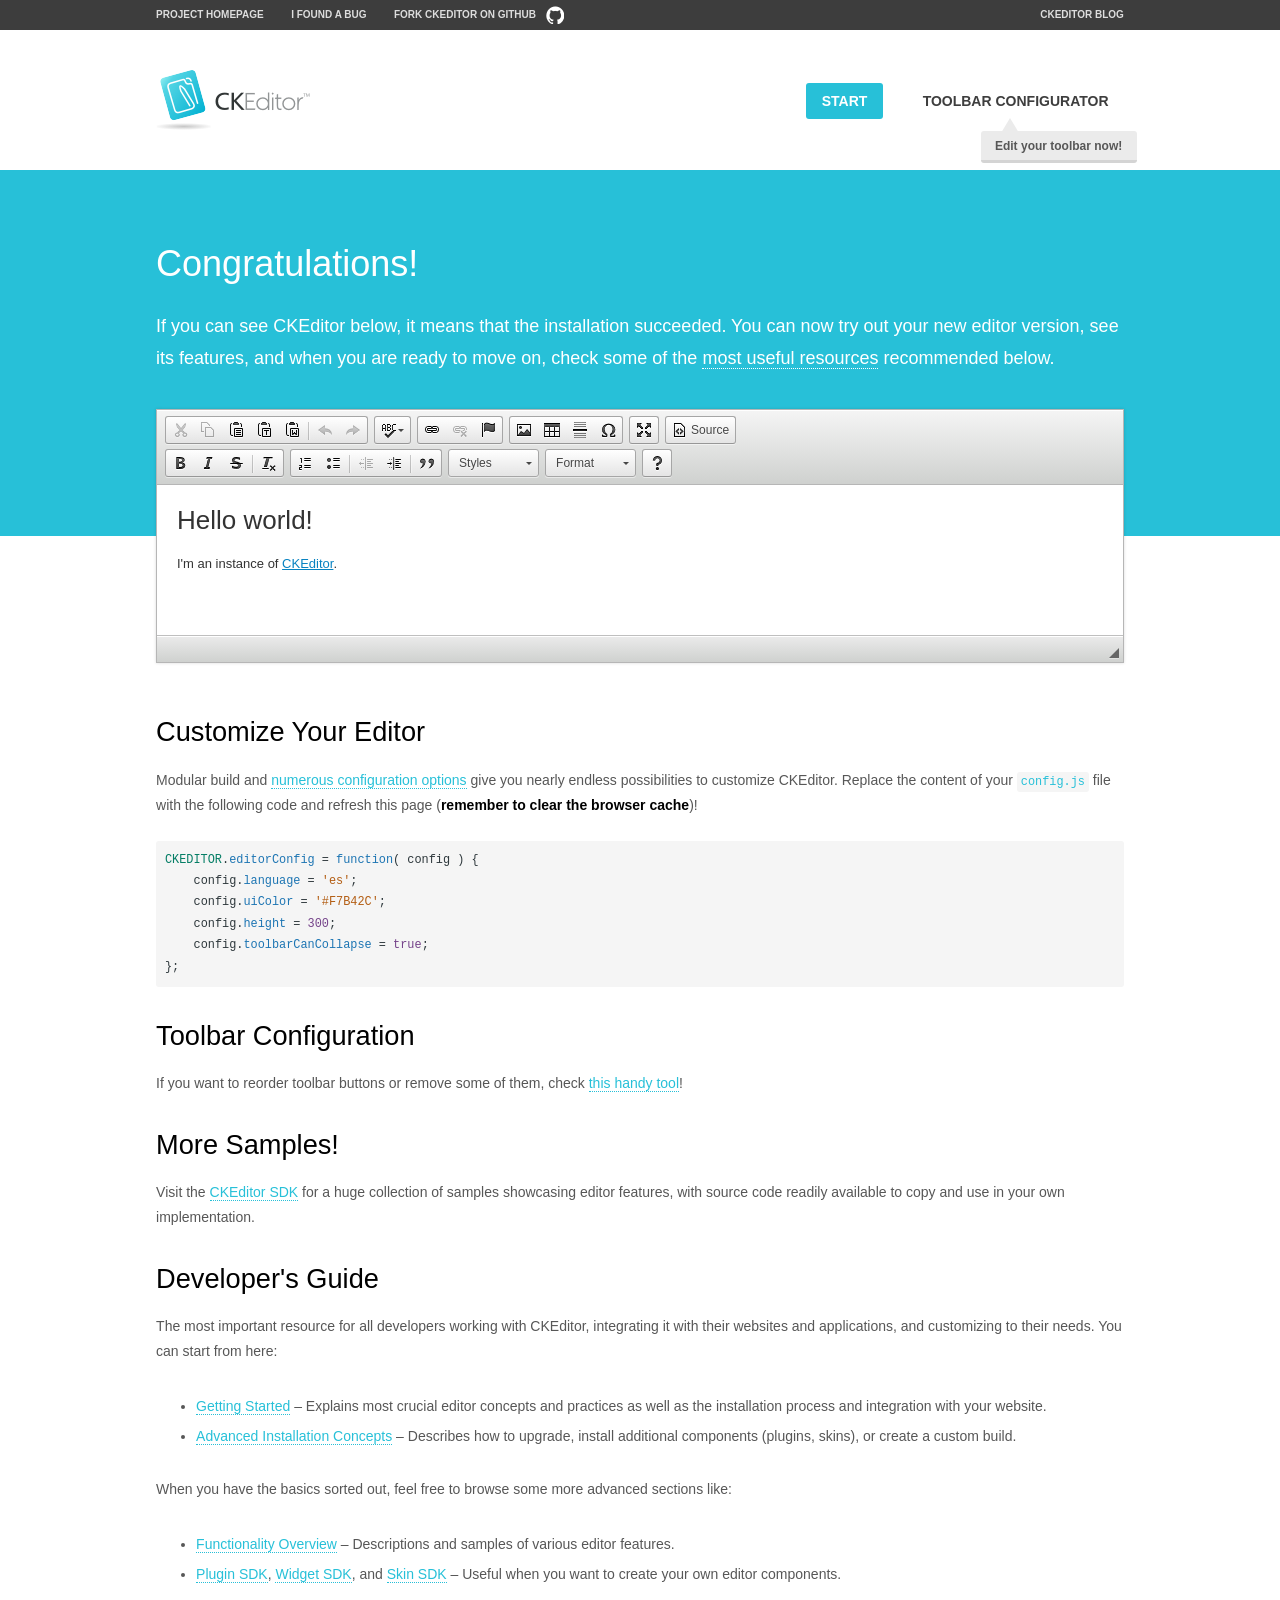
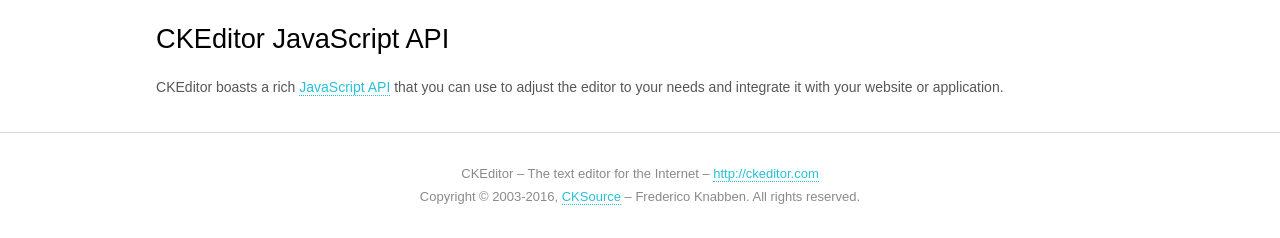
<file: src/main/resources/static/adminLTE/plugins/ckeditor/samples/index.html>
<!DOCTYPE html>
<!--
Copyright (c) 2003-2016, CKSource - Frederico Knabben. All rights reserved.
For licensing, see LICENSE.md or http://ckeditor.com/license
-->
<html>
<head>
	<meta charset="utf-8">
	<title>CKEditor Sample</title>
	<script src="../ckeditor.js"></script>
	<script src="js/sample.js"></script>
	<link rel="stylesheet" href="css/samples.css">
	<link rel="stylesheet" href="toolbarconfigurator/lib/codemirror/neo.css">
</head>
<body id="main">

<nav class="navigation-a">
	<div class="grid-container">
		<ul class="navigation-a-left grid-width-70">
			<li><a href="http://ckeditor.com">Project Homepage</a></li>
			<li><a href="http://dev.ckeditor.com/">I found a bug</a></li>
			<li><a href="http://github.com/ckeditor/ckeditor-dev" class="icon-pos-right icon-navigation-a-github">Fork CKEditor on GitHub</a></li>
		</ul>
		<ul class="navigation-a-right grid-width-30">
			<li><a href="http://ckeditor.com/blog-list">CKEditor Blog</a></li>
		</ul>
	</div>
</nav>

<header class="header-a">
	<div class="grid-container">
		<h1 class="header-a-logo grid-width-30">
			<a href="index.html"><img src="img/logo.png" alt="CKEditor Sample"></a>
		</h1>

		<nav class="navigation-b grid-width-70">
			<ul>
				<li><a href="index.html" class="button-a button-a-background">Start</a></li>
				<li><a href="toolbarconfigurator/index.html" class="button-a">Toolbar configurator <span class="balloon-a balloon-a-nw">Edit your toolbar now!</span></a></li>
			</ul>
		</nav>
	</div>
</header>

<main>
	<div class="adjoined-top">
		<div class="grid-container">
			<div class="content grid-width-100">
				<h1>Congratulations!</h1>
				<p>
					If you can see CKEditor below, it means that the installation succeeded.
					You can now try out your new editor version, see its features, and when you are ready to move on, check some of the <a href="#sample-customize">most useful resources</a> recommended below.
				</p>
			</div>
		</div>
	</div>
	<div class="adjoined-bottom">
		<div class="grid-container">
			<div class="grid-width-100">
				<div id="editor">
					<h1>Hello world!</h1>
					<p>I'm an instance of <a href="http://ckeditor.com">CKEditor</a>.</p>
				</div>
			</div>
		</div>
	</div>

	<div class="grid-container">
		<div class="content grid-width-100">
			<section id="sample-customize">
				<h2>Customize Your Editor</h2>
				<p>Modular build and <a href="http://docs.ckeditor.com/#!/guide/dev_configuration">numerous configuration options</a> give you nearly endless possibilities to customize CKEditor. Replace the content of your <code><a href="../config.js">config.js</a></code> file with the following code and refresh this page (<strong>remember to clear the browser cache</strong>)!</p>
		<pre class="cm-s-neo CodeMirror"><code><span style="padding-right: 0.1px;"><span class="cm-variable">CKEDITOR</span>.<span class="cm-property">editorConfig</span> <span class="cm-operator">=</span> <span class="cm-keyword">function</span>( <span class="cm-def">config</span> ) {</span>
<span style="padding-right: 0.1px;"><span class="cm-tab">	</span><span class="cm-variable-2">config</span>.<span class="cm-property">language</span> <span class="cm-operator">=</span> <span class="cm-string">'es'</span>;</span>
<span style="padding-right: 0.1px;"><span class="cm-tab">	</span><span class="cm-variable-2">config</span>.<span class="cm-property">uiColor</span> <span class="cm-operator">=</span> <span class="cm-string">'#F7B42C'</span>;</span>
<span style="padding-right: 0.1px;"><span class="cm-tab">	</span><span class="cm-variable-2">config</span>.<span class="cm-property">height</span> <span class="cm-operator">=</span> <span class="cm-number">300</span>;</span>
<span style="padding-right: 0.1px;"><span class="cm-tab">	</span><span class="cm-variable-2">config</span>.<span class="cm-property">toolbarCanCollapse</span> <span class="cm-operator">=</span> <span class="cm-atom">true</span>;</span>
<span style="padding-right: 0.1px;">};</span></code></pre>
			</section>

			<section>
				<h2>Toolbar Configuration</h2>
				<p>If you want to reorder toolbar buttons or remove some of them, check <a href="toolbarconfigurator/index.html">this handy tool</a>!</p>
			</section>

			<section>
				<h2>More Samples!</h2>
				<p>Visit the <a href="http://sdk.ckeditor.com">CKEditor SDK</a> for a huge collection of samples showcasing editor features, with source code readily available to copy and use in your own implementation.</p>
			</section>

			<section>
				<h2>Developer's Guide</h2>
				<p>The most important resource for all developers working with CKEditor, integrating it with their websites and applications, and customizing to their needs. You can start from here:</p>
				<ul>
					<li><a href="http://docs.ckeditor.com/#!/guide/dev_installation">Getting Started</a> &ndash; Explains most crucial editor concepts and practices as well as the installation process and integration with your website.</li>
					<li><a href="http://docs.ckeditor.com/#!/guide/dev_advanced_installation">Advanced Installation Concepts</a> &ndash; Describes how to upgrade, install additional components (plugins, skins), or create a custom build.</li>
				</ul>
					<p>When you have the basics sorted out, feel free to browse some more advanced sections like:</p>
				<ul>
					<li><a href="http://docs.ckeditor.com/#!/guide/dev_features">Functionality Overview</a> &ndash; Descriptions and samples of various editor features.</li>
					<li><a href="http://docs.ckeditor.com/#!/guide/plugin_sdk_intro">Plugin SDK</a>, <a href="http://docs.ckeditor.com/#!/guide/widget_sdk_intro">Widget SDK</a>, and <a href="http://docs.ckeditor.com/#!/guide/skin_sdk_intro">Skin SDK</a> &ndash; Useful when you want to create your own editor components.</li>
				</ul>
			</section>

			<section>
				<h2>CKEditor JavaScript API</h2>
				<p>CKEditor boasts a rich <a href="http://docs.ckeditor.com/#!/api">JavaScript API</a> that you can use to adjust the editor to your needs and integrate it with your website or application.</p>
			</section>
		</div>
	</div>
</main>

<footer class="footer-a grid-container">
	<div class="grid-container">
		<p class="grid-width-100">
			CKEditor &ndash; The text editor for the Internet &ndash; <a class="samples" href="http://ckeditor.com/">http://ckeditor.com</a>
		</p>
		<p class="grid-width-100" id="copy">
			Copyright &copy; 2003-2016, <a class="samples" href="http://cksource.com/">CKSource</a> &ndash; Frederico Knabben. All rights reserved.
		</p>
	</div>
</footer>
<script>
	initSample();
</script>

</body>
</html>
</file>
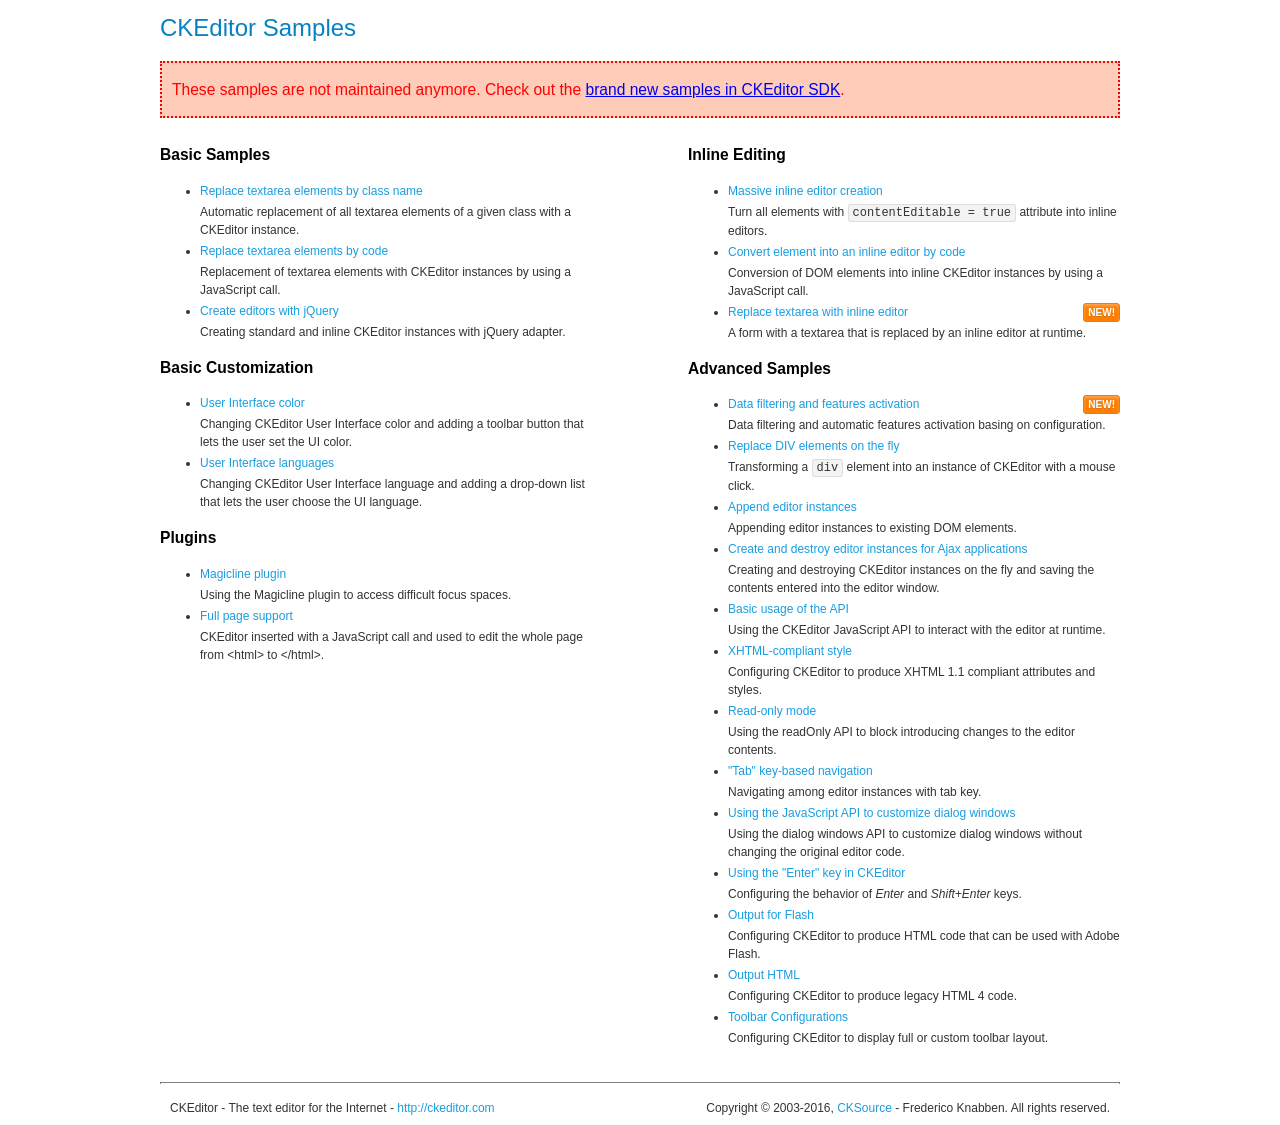
<file: src/main/resources/static/adminLTE/plugins/ckeditor/samples/old/index.html>
<!DOCTYPE html>
<!--
Copyright (c) 2003-2016, CKSource - Frederico Knabben. All rights reserved.
For licensing, see LICENSE.md or http://ckeditor.com/license
-->
<html>
<head>
	<meta charset="utf-8">
	<title>CKEditor Samples</title>
	<link rel="stylesheet" href="sample.css">
</head>
<body>
	<h1 class="samples">
		CKEditor Samples
	</h1>
	<div class="warning deprecated">
		These samples are not maintained anymore. Check out the <a href="http://sdk.ckeditor.com/">brand new samples in CKEditor SDK</a>.
	</div>
	<div class="twoColumns">
		<div class="twoColumnsLeft">
			<h2 class="samples">
				Basic Samples
			</h2>
			<dl class="samples">
				<dt><a class="samples" href="replacebyclass.html">Replace textarea elements by class name</a></dt>
				<dd>Automatic replacement of all textarea elements of a given class with a CKEditor instance.</dd>

				<dt><a class="samples" href="replacebycode.html">Replace textarea elements by code</a></dt>
				<dd>Replacement of textarea elements with CKEditor instances by using a JavaScript call.</dd>

				<dt><a class="samples" href="jquery.html">Create editors with jQuery</a></dt>
				<dd>Creating standard and inline CKEditor instances with jQuery adapter.</dd>
			</dl>

			<h2 class="samples">
				Basic Customization
			</h2>
			<dl class="samples">
				<dt><a class="samples" href="uicolor.html">User Interface color</a></dt>
				<dd>Changing CKEditor User Interface color and adding a toolbar button that lets the user set the UI color.</dd>

				<dt><a class="samples" href="uilanguages.html">User Interface languages</a></dt>
				<dd>Changing CKEditor User Interface language and adding a drop-down list that lets the user choose the UI language.</dd>
			</dl>


			<h2 class="samples">Plugins</h2>
<dl class="samples">
<dt><a class="samples" href="magicline/magicline.html">Magicline plugin</a></dt>
<dd>Using the Magicline plugin to access difficult focus spaces.</dd>

<dt><a class="samples" href="wysiwygarea/fullpage.html">Full page support</a></dt>
<dd>CKEditor inserted with a JavaScript call and used to edit the whole page from &lt;html&gt; to &lt;/html&gt;.</dd>
</dl>
		</div>
		<div class="twoColumnsRight">
			<h2 class="samples">
				Inline Editing
			</h2>
			<dl class="samples">
				<dt><a class="samples" href="inlineall.html">Massive inline editor creation</a></dt>
				<dd>Turn all elements with <code>contentEditable = true</code> attribute into inline editors.</dd>

				<dt><a class="samples" href="inlinebycode.html">Convert element into an inline editor by code</a></dt>
				<dd>Conversion of DOM elements into inline CKEditor instances by using a JavaScript call.</dd>

				<dt><a class="samples" href="inlinetextarea.html">Replace textarea with inline editor</a> <span class="new">New!</span></dt>
				<dd>A form with a textarea that is replaced by an inline editor at runtime.</dd>

				
			</dl>

			<h2 class="samples">
				Advanced Samples
			</h2>
			<dl class="samples">
				<dt><a class="samples" href="datafiltering.html">Data filtering and features activation</a> <span class="new">New!</span></dt>
				<dd>Data filtering and automatic features activation basing on configuration.</dd>

				<dt><a class="samples" href="divreplace.html">Replace DIV elements on the fly</a></dt>
				<dd>Transforming a <code>div</code> element into an instance of CKEditor with a mouse click.</dd>

				<dt><a class="samples" href="appendto.html">Append editor instances</a></dt>
				<dd>Appending editor instances to existing DOM elements.</dd>

				<dt><a class="samples" href="ajax.html">Create and destroy editor instances for Ajax applications</a></dt>
				<dd>Creating and destroying CKEditor instances on the fly and saving the contents entered into the editor window.</dd>

				<dt><a class="samples" href="api.html">Basic usage of the API</a></dt>
				<dd>Using the CKEditor JavaScript API to interact with the editor at runtime.</dd>

				<dt><a class="samples" href="xhtmlstyle.html">XHTML-compliant style</a></dt>
				<dd>Configuring CKEditor to produce XHTML 1.1 compliant attributes and styles.</dd>

				<dt><a class="samples" href="readonly.html">Read-only mode</a></dt>
				<dd>Using the readOnly API to block introducing changes to the editor contents.</dd>

				<dt><a class="samples" href="tabindex.html">"Tab" key-based navigation</a></dt>
				<dd>Navigating among editor instances with tab key.</dd>


				
<dt><a class="samples" href="dialog/dialog.html">Using the JavaScript API to customize dialog windows</a></dt>
<dd>Using the dialog windows API to customize dialog windows without changing the original editor code.</dd>

<dt><a class="samples" href="enterkey/enterkey.html">Using the &quot;Enter&quot; key in CKEditor</a></dt>
<dd>Configuring the behavior of <em>Enter</em> and <em>Shift+Enter</em> keys.</dd>

<dt><a class="samples" href="htmlwriter/outputforflash.html">Output for Flash</a></dt>
<dd>Configuring CKEditor to produce HTML code that can be used with Adobe Flash.</dd>

<dt><a class="samples" href="htmlwriter/outputhtml.html">Output HTML</a></dt>
<dd>Configuring CKEditor to produce legacy HTML 4 code.</dd>

<dt><a class="samples" href="toolbar/toolbar.html">Toolbar Configurations</a></dt>
<dd>Configuring CKEditor to display full or custom toolbar layout.</dd>

			</dl>
		</div>
	</div>
	<div id="footer">
		<hr>
		<p>
			CKEditor - The text editor for the Internet - <a class="samples" href="http://ckeditor.com/">http://ckeditor.com</a>
		</p>
		<p id="copy">
			Copyright &copy; 2003-2016, <a class="samples" href="http://cksource.com/">CKSource</a> - Frederico Knabben. All rights reserved.
		</p>
	</div>
</body>
</html>
</file>
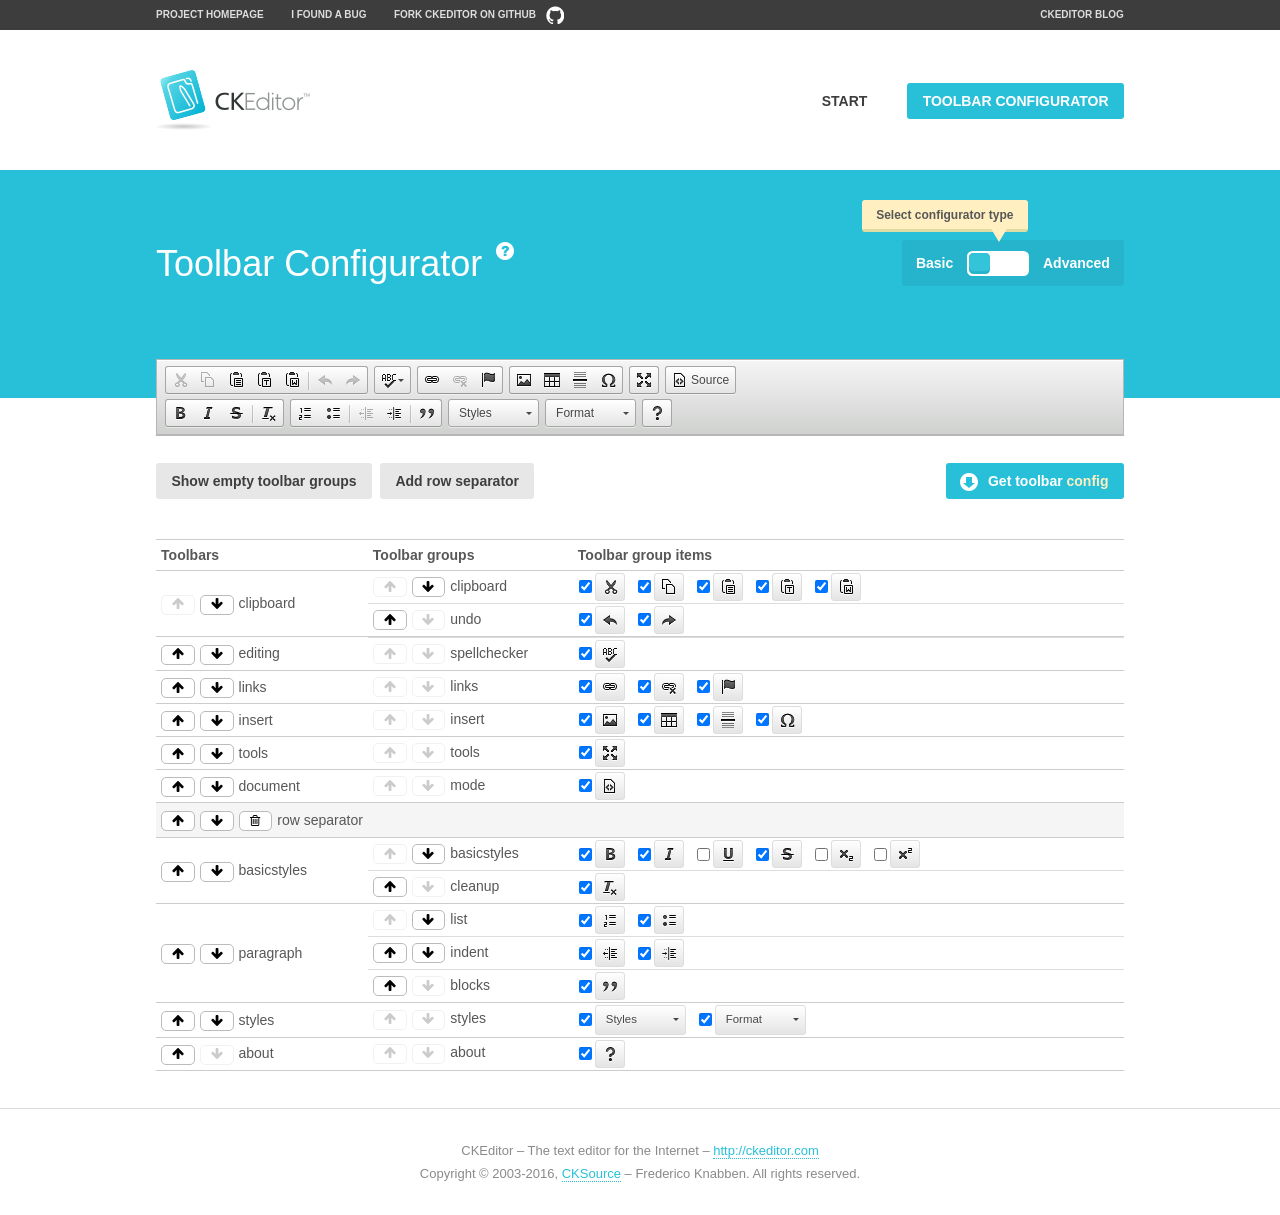
<file: src/main/resources/static/adminLTE/plugins/ckeditor/samples/toolbarconfigurator/index.html>
<!DOCTYPE html>
<!--
Copyright (c) 2003-2016, CKSource - Frederico Knabben. All rights reserved.
For licensing, see LICENSE.md or http://ckeditor.com/license
-->
<!--[if IE 8]><html class="ie8"><![endif]-->
<!--[if gt IE 8]><html><![endif]-->
<!--[if !IE]><!--><html><!--<![endif]-->
<head>
	<meta charset="utf-8">
	<title>Toolbar Configurator</title>
	<script src="../../ckeditor.js"></script>
	<script>
		if ( CKEDITOR.env.ie && CKEDITOR.env.version < 9 )
			CKEDITOR.tools.enableHtml5Elements( document );
	</script>
	<link rel="stylesheet" href="lib/codemirror/codemirror.css">
	<link rel="stylesheet" href="lib/codemirror/show-hint.css">
	<link rel="stylesheet" href="lib/codemirror/neo.css">
	<link rel="stylesheet" href="css/fontello.css">
	<link rel="stylesheet" href="../css/samples.css">
</head>
<body id="toolbar">

<nav class="navigation-a">
	<div class="grid-container">
		<ul class="navigation-a-left grid-width-70">
			<li><a href="http://ckeditor.com">Project Homepage</a></li>
			<li><a href="http://dev.ckeditor.com/">I found a bug</a></li>
			<li><a href="http://github.com/ckeditor/ckeditor-dev" class="icon-pos-right icon-navigation-a-github">Fork CKEditor on GitHub</a></li>
		</ul>
		<ul class="navigation-a-right grid-width-30">
			<li><a href="http://ckeditor.com/blog-list">CKEditor Blog</a></li>
		</ul>
	</div>
</nav>

<header class="header-a">
	<div class="grid-container">
		<h1 class="header-a-logo grid-width-30">
			<a href="../index.html"><img src="../img/logo.png" alt="CKEditor Logo"></a>
		</h1>
		<nav class="navigation-b grid-width-70">
			<ul>
				<li><a href="../index.html"  class="button-a">Start</a></li>
				<li><a href="index.html"  class="button-a button-a-background">Toolbar configurator</a></li>
			</ul>
		</nav>
	</div>
</header>

<main>
	<div class="adjoined-top">
		<div class="grid-container">
			<div class="content grid-width-100">
				<div class="grid-container-nested">
					<h1 class="grid-width-60">
						Toolbar Configurator
						<a href="#help-content" type="button" title="Configurator help" id="help" class="button-a button-a-background button-a-no-text icon-pos-left icon-question-mark">Help</a>
					</h1>

					<div class="grid-width-40 grid-switch-magic">
						<div class="switch">
							<span class="balloon-a balloon-a-se">Select configurator type</span>
							<input type="radio" name="radio" data-num="1" id="radio-basic" />
							<input type="radio" name="radio" data-num="2" id="radio-advanced" />
							<label data-for="1" for="radio-basic">Basic</label>
							<span class="switch-inner">
								<span class="handler"></span>
							</span>
							<label data-for="2" for="radio-advanced">Advanced</label>
						</div>
					</div>
				</div>
			</div>
		</div>
	</div>
	<div class="adjoined-bottom">
		<div class="grid-container">
			<div class="grid-width-100">
				<div class="editors-container">
					<div id="editor-basic"></div>
					<div id="editor-advanced"></div>
				</div>
			</div>
		</div>
	</div>

	<div class="grid-container configurator">
		<div class="content grid-width-100">
			<div class="configurator">
				<div>
					<div id="toolbarModifierWrapper"></div>
				</div>
			</div>
		</div>
	</div>

	<div id="help-content">
		<div class="grid-container">
			<div class="grid-width-100">
				<h2>What Am I Doing Here?</h2>

				<div class="grid-container grid-container-nested">
					<div class="basic">
						<div class="grid-width-50">
							<p>Arrange <a href="http://docs.ckeditor.com/#!/api/CKEDITOR.config-cfg-toolbarGroups">toolbar groups</a>, toggle <a href="http://docs.ckeditor.com/#!/api/CKEDITOR.config-cfg-removeButtons">button visibility</a> according to your needs and get your toolbar configuration.</p>
							<p>You can replace the content of the <a href="../../config.js"><code>config.js</code></a> file with the generated configuration. If you already set some configuration options you will need to merge both configurations.</p>
						</div>
						<div class="grid-width-50">
							<p>Read more about different ways of <a href="http://docs.ckeditor.com/#!/guide/dev_configuration">setting configuration</a> and do not forget about <strong>clearing browser cache</strong>.</p>
							<p>Arranging toolbar groups is the recommended way of configuring the toolbar, but if you need more freedom you can use the <a href="#advanced">advanced configurator</a>.</p>
						</div>
					</div>
					<div class="advanced" style="display: none;">
						<div class="grid-width-50">
							<p>With this code editor you can edit your <a href="http://docs.ckeditor.com/#!/api/CKEDITOR.config-cfg-toolbar">toolbar configuration</a> live.</p>
							<p>You can replace the content of the <a href="../../config.js"><code>config.js</code></a> file with the generated configuration. If you already set some configuration options you will need to merge both configurations.</p>
						</div>
						<div class="grid-width-50">
							<p>Read more about different ways of <a href="http://docs.ckeditor.com/#!/guide/dev_configuration">setting configuration</a> and do not forget about <strong>clearing browser cache</strong>.</p>
						</div>
					</div>
				</div>

				<p class="grid-container grid-container-nested">
					<button type="button" class="help-content-close grid-width-100 button-a button-a-background">Got it. Let's play!</button>
				</p>
			</div>
		</div>
	</div>
</main>

<footer class="footer-a grid-container">
	<p class="grid-width-100">
		CKEditor &ndash; The text editor for the Internet &ndash; <a class="samples" href="http://ckeditor.com/">http://ckeditor.com</a>
	</p>
	<p class="grid-width-100" id="copy">
		Copyright &copy; 2003-2016, <a class="samples" href="http://cksource.com/">CKSource</a> &ndash; Frederico Knabben. All rights reserved.
	</p>
</footer>

<script src="lib/codemirror/codemirror.js"></script>
<script src="lib/codemirror/javascript.js"></script>
<script src="lib/codemirror/show-hint.js"></script>

<script src="js/fulltoolbareditor.js"></script>
<script src="js/abstracttoolbarmodifier.js"></script>
<script src="js/toolbarmodifier.js"></script>
<script src="js/toolbartextmodifier.js"></script>
<script src="../js/sf.js"></script>

<script>
	( function() {
		'use strict';

		var mode = ( window.location.hash.substr( 1 ) === 'advanced' ) ? 'advanced' : 'basic',
			configuratorSection = CKEDITOR.document.findOne( 'main > .grid-container.configurator' ),
			basicInstruction = CKEDITOR.document.findOne( '#help-content .basic' ),
			advancedInstruction = CKEDITOR.document.findOne( '#help-content .advanced' ),

			// Configurator mode switcher.
			modeSwitchBasic = CKEDITOR.document.getById( 'radio-basic' ),
			modeSwitchAdvanced = CKEDITOR.document.getById( 'radio-advanced' );

		// Initial setup
		function updateSwitcher() {
			if ( mode === 'advanced' ) {
				modeSwitchAdvanced.$.checked = true;
			} else {
				modeSwitchBasic.$.checked = true;
			}
		}

		updateSwitcher();

		CKEDITOR.document.getWindow().on( 'hashchange', function( e ) {
			var hash = window.location.hash.substr( 1 );
			if ( !( hash === 'advanced' || hash === 'basic' ) ) {
				return;
			}
			mode = hash;
			onToolbarsDone( mode );
		} );

		CKEDITOR.document.getWindow().on( 'resize', function() {
			updateToolbar( ( mode === 'basic' ? toolbarModifier : toolbarTextModifier )[ 'editorInstance' ] );
		} );

		function onRefresh( modifier ) {
			modifier = modifier || this;

			if ( mode === 'basic' && modifier instanceof ToolbarConfigurator.ToolbarTextModifier ) {
				return;
			}

			// CodeMirror container becomes visible, so we need to refresh and to avoid rendering problems.
			if ( mode === 'advanced' && modifier instanceof ToolbarConfigurator.ToolbarTextModifier ) {
				modifier.codeContainer.refresh();
			}

			updateToolbar( modifier.editorInstance );
		}

		function updateToolbar( editor ) {
			var editorContainer = editor.container;

			// Not always editor is loaded.
			if ( !editorContainer ) {
				return;
			}

			var displayStyle = editorContainer.getStyle( 'display' );

			editorContainer.setStyle( 'display', 'block' );

			var newHeight = editorContainer.getSize( 'height' );

			var newMarginTop = parseInt( editorContainer.getComputedStyle( 'margin-top' ), 10 );
			newMarginTop = ( isNaN( newMarginTop ) ? 0 : Number( newMarginTop ) );

			var newMarginBottom = parseInt( editorContainer.getComputedStyle( 'margin-bottom' ), 10 );
			newMarginBottom = ( isNaN( newMarginBottom ) ? 0 : Number( newMarginBottom ) );

			var result = newHeight + newMarginTop + newMarginBottom;

			editorContainer.setStyle( 'display', displayStyle );

			editor.container.getAscendant( 'div' ).setStyle( 'height', result + 'px' );
		}

		var toolbarModifier = new ToolbarConfigurator.ToolbarModifier( 'editor-basic' );

		var done = 0;
		toolbarModifier.init( onToolbarInit );
		toolbarModifier.onRefresh = onRefresh;

		CKEDITOR.document.getById( 'toolbarModifierWrapper' ).append( toolbarModifier.mainContainer );

		var toolbarTextModifier = new ToolbarConfigurator.ToolbarTextModifier( 'editor-advanced' );
		toolbarTextModifier.init( onToolbarInit );
		toolbarTextModifier.onRefresh = onRefresh;

		function onToolbarInit() {
			if ( ++done === 2 ) {
				onToolbarsDone();

				positionSticky.watch( CKEDITOR.document.findOne( '.toolbar' ), function() {
					return mode === 'advanced';
				} );
			}
		}

		function onToolbarsDone() {
			if ( mode === 'basic' ) {
				toggleModeBasic( false );
			} else {
				toggleModeAdvanced( false );
			}

			updateSwitcher();

			setTimeout( function() {
				CKEDITOR.document.findOne( '.editors-container' ).addClass( 'active' );
				CKEDITOR.document.findOne( '#toolbarModifierWrapper' ).addClass( 'active' );
			}, 200 );
		}

		CKEDITOR.document.getById( 'toolbarModifierWrapper' ).append( toolbarTextModifier.mainContainer );

		function toogleModeSwitch( onElement, offElement, onModifier, offModifier ) {
			onElement.addClass( 'fancy-button-active' );
			offElement.removeClass( 'fancy-button-active' );

			onModifier.showUI();
			offModifier.hideUI();
		}

		function toggleModeBasic( callOnRefresh ) {
			callOnRefresh = ( callOnRefresh !== false );
			mode = 'basic';
			window.location.hash = '#basic';
			toogleModeSwitch( modeSwitchBasic, modeSwitchAdvanced, toolbarModifier, toolbarTextModifier );

			configuratorSection.removeClass( 'freed-width' );
			basicInstruction.show();
			advancedInstruction.hide();

			callOnRefresh && onRefresh( toolbarModifier );
		}

		function toggleModeAdvanced( callOnRefresh ) {
			callOnRefresh = ( callOnRefresh !== false );
			mode = 'advanced';
			window.location.hash = '#advanced';
			toogleModeSwitch( modeSwitchAdvanced, modeSwitchBasic, toolbarTextModifier, toolbarModifier );

			configuratorSection.addClass( 'freed-width' );
			advancedInstruction.show();
			basicInstruction.hide();

			callOnRefresh && onRefresh( toolbarTextModifier );
		}

		modeSwitchBasic.on( 'click', toggleModeBasic );
		modeSwitchAdvanced.on( 'click', toggleModeAdvanced );

		//
		// Position:sticky for the toolbar.
		//

		// Will make elements behave like they were styled with position:sticky.
		var positionSticky = {
			// Store object: {
			// 		element: CKEDITOR.dom.element, // Element which will float.
			// 		placeholder: CKEDITOR.dom.element, // Placeholder which is place to prevent page bounce.
			// 		isFixed: boolean // Whether element float now.
			// }
			watched: [],

			active: [],

			staticContainer: null,

			init: function() {
				var element = CKEDITOR.dom.element.createFromHtml(
					'<div class="staticContainer">' +
						'<div class="grid-container" >' +
							'<div class="grid-width-100">' +
								'<div class="inner"></div>' +
							'</div>' +
						'</div>' +
					'</div>' );

				this.staticContainer = element.findOne( '.inner' );

				CKEDITOR.document.getBody().append( element );
			},

			watch: function( element, preventFunc ) {
				this.watched.push( {
					element: element,
					placeholder: new CKEDITOR.dom.element( 'div' ),
					isFixed: false,
					preventFunc: preventFunc
				} );
			},

			checkAll: function() {
				for ( var i = 0; i < this.watched.length; i++ ) {
					this.check( this.watched[ i ] );
				}
			},

			check: function( element ) {
				var isFixed = element.isFixed;
				var shouldBeFixed = this.shouldBeFixed( element );

				// Nothing to be done.
				if ( isFixed === shouldBeFixed ) {
					return;
				}

				var placeholder = element.placeholder;

				if ( isFixed ) {
					// Unfixing.

					element.element.insertBefore( placeholder );
					placeholder.remove();

					element.element.removeStyle( 'margin' );

					this.active.splice( CKEDITOR.tools.indexOf( this.active, element ), 1 );

				} else {
					// Fixing.
					placeholder.setStyle( 'width', element.element.getSize( 'width' ) + 'px' );
					placeholder.setStyle( 'height', element.element.getSize( 'height' ) + 'px' );
					placeholder.setStyle( 'margin-bottom', element.element.getComputedStyle( 'margin-bottom' ) );
					placeholder.setStyle( 'display', element.element.getComputedStyle( 'display' ) );
					placeholder.insertAfter( element.element );

					this.staticContainer.append( element.element );

					this.active.push( element );
				}

				element.isFixed = !element.isFixed;
			},

			shouldBeFixed: function( element ) {
				if ( element.preventFunc && element.preventFunc() ) {
					return false;
				}

				// If element is already fixed we are checking it's placeholder.
				var related = ( element.isFixed ? element.placeholder : element.element ),
					clientRect = related.$.getBoundingClientRect(),
					staticHeight = this.staticContainer.getSize('height' ),
					elemHeight = element.element.getSize( 'height' );

				if ( element.isFixed ) {
					return ( clientRect.top + elemHeight < staticHeight );
				} else {
					return ( clientRect.top < staticHeight );
				}
			}
		};

		positionSticky.init();

		CKEDITOR.document.getWindow().on( 'scroll',
			new CKEDITOR.tools.eventsBuffer( 100, positionSticky.checkAll, positionSticky ).input
		);

		// Make the toolbar sticky.
		positionSticky.watch( CKEDITOR.document.findOne( '.editors-container' ) );

		// Help button and help-content.
		( function() {
			var helpButton = CKEDITOR.document.getById( 'help' ),
				helpContent = CKEDITOR.document.getById( 'help-content' );

			// Don't show help button on IE8 because it's unsupported by Pico Modal.
			if ( CKEDITOR.env.ie && CKEDITOR.env.version == 8 ) {
				helpButton.hide();
			} else {
				// Display help modal when the button is clicked.
				helpButton.on( 'click', function( evt ) {
					SF.modal( {
						// Clone modal content from DOM.
						content: helpContent.getHtml(),

						afterCreate: function( modal ) {
							// Enable modal content button to close the modal.
							new CKEDITOR.dom.element( modal.modalElem() ).findOne( '.help-content-close' ).once( 'click', modal.close );
						}
					} ).show();
				} );
			}
		} )();
	} )();
</script>
</body>
</html>
</file>
<file: src/main/resources/static/adminLTE/plugins/ckeditor/samples/css/samples.css>
/**
 * @license Copyright (c) 2003-2016, CKSource - Frederico Knabben. All rights reserved.
 * For licensing, see LICENSE.md or http://ckeditor.com/license
 */
@media (max-width: 900px) {
  .global-is-mobile-hidden {
    display: none !important;
  }
}
article,
aside,
details,
figcaption,
figure,
footer,
header,
hgroup,
main,
menu,
nav,
section {
  display: block;
}
body,
html {
  margin: 0;
  padding: 0;
  font: 16px / 1.8 Arial, 'Helvetica Neue', Helvetica, sans-serif;
  font-weight: 300;
  color: #575757;
}
.grid-width-10 {
  width: 10%;
}
.grid-width-20 {
  width: 20%;
}
.grid-width-30 {
  width: 30%;
}
.grid-width-40 {
  width: 40%;
}
.grid-width-50 {
  width: 50%;
}
.grid-width-60 {
  width: 60%;
}
.grid-width-70 {
  width: 70%;
}
.grid-width-80 {
  width: 80%;
}
.grid-width-90 {
  width: 90%;
}
.grid-width-100 {
  width: 100%;
}
@media (max-width: 900px) {
  .grid-width-10,
  .grid-width-20,
  .grid-width-30,
  .grid-width-40,
  .grid-width-50,
  .grid-width-60,
  .grid-width-70,
  .grid-width-80,
  .grid-width-90,
  .grid-width-100 {
    width: 100%;
  }
}
*[class*="grid-width"] {
  -webkit-box-sizing: border-box;
  -moz-box-sizing: border-box;
  box-sizing: border-box;
  padding-left: 4%;
  padding-right: 4%;
  float: left;
}
*[class*="grid-width"]:after,
.grid-container:after,
*[class*="grid-width"]:before,
.grid-container:before {
  content: '';
  display: block;
  overflow: hidden;
  visibility: hidden;
  font-size: 0;
  line-height: 0;
  width: 0;
  height: 0;
}
*[class*="grid-width"]:after,
.grid-container:after {
  clear: both;
}
.grid-container {
  -webkit-box-sizing: border-box;
  -moz-box-sizing: border-box;
  box-sizing: border-box;
  margin-left: auto;
  margin-right: auto;
}
.grid-container-nested *[class*="grid-width"]:first-child {
  padding-left: 0;
}
.grid-container-nested *[class*="grid-width"]:last-child {
  padding-right: 0;
}
@media (max-width: 900px) {
  .grid-container-nested *[class*="grid-width"]:first-child {
    padding-left: 4%;
  }
  .grid-container-nested *[class*="grid-width"]:last-child {
    padding-right: 4%;
  }
}
.header-a {
  min-height: 140px;
  overflow: hidden;
}
.header-a .header-a-logo {
  margin: 40px 0 0;
}
@media (max-width: 900px) {
  .header-a .header-a-logo {
    text-align: center;
  }
}
.header-a .header-a-logo img {
  border: transparent;
}
.navigation-a {
  height: 30px;
  background: #3d3d3d;
  position: absolute;
  left: 0;
  right: 0;
  top: 0;
  padding: 0;
  overflow: hidden;
}
@media (max-width: 900px) {
  .navigation-a {
    text-align: center;
  }
}
.navigation-a ul {
  list-style: none;
  margin: 0;
  overflow: hidden;
}
.navigation-a ul li,
.navigation-a ul li a {
  display: inline-block;
}
@media (max-width: 900px) {
  .navigation-a ul {
    width: auto;
    text-overflow: ellipsis;
    white-space: nowrap;
    display: inline-block;
    float: none;
  }
  .navigation-a ul:before,
  .navigation-a ul:after {
    display: none;
  }
}
.navigation-a ul.navigation-a-left {
  text-align: left;
}
@media (max-width: 900px) {
  .navigation-a ul.navigation-a-left {
    padding-right: 0;
  }
}
.navigation-a ul.navigation-a-right {
  text-align: right;
}
@media (max-width: 900px) {
  .navigation-a ul.navigation-a-right {
    padding-left: 23px;
  }
}
.navigation-a ul li + li {
  margin-left: 23px;
}
.navigation-a ul li a {
  font-size: 10px;
  font-size: 0.625rem;
  line-height: 18px;
  line-height: 1.13rem;
  line-height: 30px;
  float: left;
  color: #dddddd;
  font-weight: bold;
  text-decoration: none;
  text-transform: uppercase;
}
.navigation-a ul li a:hover {
  cursor: pointer;
  color: #ffffff;
}
.icon-navigation-a-github:before,
.icon-navigation-a-github:after {
  background-image: url("[data-uri]");
}
.navigation-b {
  text-align: right;
  margin: 52px 0 0;
  overflow: visible;
}
@media (max-width: 900px) {
  .navigation-b {
    text-align: center;
    margin-top: 20px;
    padding: 0;
  }
}
.navigation-b ul {
  padding: 0;
  list-style: none;
  margin: 0;
  overflow: visible;
}
.navigation-b ul li,
.navigation-b ul li a {
  display: inline-block;
}
@media (max-width: 900px) {
  .navigation-b ul {
    display: table;
    width: 100%;
    padding-bottom: 1.5em;
  }
}
@media (max-width: 900px) {
  .navigation-b ul li {
    display: table-row;
  }
}
.navigation-b ul li + li {
  margin-left: 20px;
}
@media (max-width: 900px) {
  .navigation-b ul li + li {
    margin-left: 0;
  }
}
.navigation-b ul li a {
  -webkit-box-sizing: border-box;
  -moz-box-sizing: border-box;
  box-sizing: border-box;
  text-transform: uppercase;
  text-decoration: none;
  outline: none;
}
@media (max-width: 900px) {
  .navigation-b ul li a {
    width: 100%;
    -webkit-border-radius: 0;
    -webkit-background-clip: padding-box;
    -moz-border-radius: 0;
    -moz-background-clip: padding;
    border-radius: 0;
    background-clip: padding-box;
  }
}
.footer-a {
  font-size: 13px;
  font-size: 0.8125rem;
  line-height: 23.4px;
  line-height: 1.46rem;
  padding-top: 2.25em;
  padding-bottom: 2.25em;
  overflow: hidden;
  color: #8a8a8a;
}
.footer-a a {
  color: #27c0d8;
  text-decoration: none;
  border-bottom: 1px dotted #27c0d8;
}
.footer-a a:hover {
  color: #23adc2;
}
.footer-a p {
  margin: 0;
  display: inline-block;
  text-align: center;
}
.content {
  font-size: 14px;
  font-size: 0.875rem;
  line-height: 25.2px;
  line-height: 1.57rem;
  overflow: hidden;
  padding-top: 1.5em;
  padding-bottom: 1.5em;
}
.content p {
  margin: 0.75em 0;
}
.content ul,
.content ol,
.content pre,
.content blockquote,
.content textarea:not([class^="cke"]),
.content .cke {
  margin: 1.875em 0;
}
.content code,
.content kbd {
  -webkit-border-radius: 3px;
  -webkit-background-clip: padding-box;
  -moz-border-radius: 3px;
  -moz-background-clip: padding;
  border-radius: 3px;
  background-clip: padding-box;
  padding: 3px 4px;
}
.content pre,
.content code,
.content kbd,
.content blockquote {
  background: #f5f5f5;
}
.content blockquote,
.content pre {
  background: none;
  border-left: 4px solid #27c0d8;
  padding: 1.5em 2.25em;
}
.content p a,
.content ul a,
.content ol a,
.content blockquote a,
.content h1 a,
.content h2 a,
.content h3 a,
.content h4 a,
.content h5 a {
  color: #27c0d8;
  text-decoration: none;
  border-bottom: 1px dotted #27c0d8;
}
.content p a:hover,
.content ul a:hover,
.content ol a:hover,
.content blockquote a:hover,
.content h1 a:hover,
.content h2 a:hover,
.content h3 a:hover,
.content h4 a:hover,
.content h5 a:hover {
  color: #23adc2;
}
.content h1,
.content h2,
.content h3,
.content h4,
.content h5 {
  color: #000;
  font-weight: 100;
}
.content h1 code,
.content h2 code,
.content h3 code,
.content h4 code,
.content h5 code,
.content h1 kbd,
.content h2 kbd,
.content h3 kbd,
.content h4 kbd,
.content h5 kbd {
  font-size: inherit;
}
.content h1 a.content-heading-anchor,
.content h2 a.content-heading-anchor,
.content h3 a.content-heading-anchor,
.content h4 a.content-heading-anchor,
.content h5 a.content-heading-anchor {
  font-weight: 100;
  vertical-align: middle;
  opacity: 0;
  border: 0;
}
.content h1:hover a.content-heading-anchor,
.content h2:hover a.content-heading-anchor,
.content h3:hover a.content-heading-anchor,
.content h4:hover a.content-heading-anchor,
.content h5:hover a.content-heading-anchor {
  opacity: 1;
}
.content h1:target a,
.content h2:target a,
.content h3:target a,
.content h4:target a,
.content h5:target a {
  -webkit-animation: targetLinkOpacity 0.5s linear alternate;
  -moz-animation: targetLinkOpacity 0.5s linear alternate;
  -o-animation: targetLinkOpacity 0.5s linear alternate;
  animation: targetLinkOpacity 0.5s linear alternate;
  opacity: 1;
}
.content input,
.content select,
.content textarea:not([class^="cke"]) {
  -webkit-border-radius: 3px;
  -webkit-background-clip: padding-box;
  -moz-border-radius: 3px;
  -moz-background-clip: padding;
  border-radius: 3px;
  background-clip: padding-box;
  -webkit-box-shadow: inset 0 1px 1px rgba(0, 0, 0, 0.08);
  -moz-box-shadow: inset 0 1px 1px rgba(0, 0, 0, 0.08);
  box-shadow: inset 0 1px 1px rgba(0, 0, 0, 0.08);
  font: inherit;
  color: inherit;
  border: 1px solid #d9d9d9;
  padding: .2em .5em;
}
.content input:focus,
.content select:focus,
.content textarea:not([class^="cke"]):focus {
  border-color: #66afe9;
  outline: 0;
  -webkit-box-shadow: inset 0 1px 1px rgba(0, 0, 0, 0.08), 0 0 8px #93c6ef;
  -moz-box-shadow: inset 0 1px 1px rgba(0, 0, 0, 0.08), 0 0 8px #93c6ef;
  box-shadow: inset 0 1px 1px rgba(0, 0, 0, 0.08), 0 0 8px #93c6ef;
}
.content abbr {
  border-bottom: 1px dotted #666;
  cursor: pointer;
}
.content blockquote {
  font-style: italic;
  font-family: Georgia, Times, "Times New Roman", serif;
  font-size: 16px;
  font-size: 1rem;
  line-height: 28.8px;
  line-height: 1.8rem;
}
.content em {
  font-style: italic;
}
.content h1 {
  font-size: 36px;
  font-size: 2.25rem;
  line-height: 64.8px;
  line-height: 4.05rem;
  margin: 1.125em 0 0;
}
.content h2 {
  font-size: 27.2px;
  font-size: 1.7rem;
  line-height: 48.96px;
  line-height: 3.06rem;
  margin: 0.9em 0 0;
}
.content h3 {
  font-size: 24px;
  font-size: 1.5rem;
  line-height: 43.2px;
  line-height: 2.7rem;
  font-weight: 500;
  margin: 0.75em 0 0;
}
.content h4 {
  font-size: 19.2px;
  font-size: 1.2rem;
  line-height: 34.56px;
  line-height: 2.16rem;
  font-weight: 500;
  margin: 0.75em 0 0;
}
.content h5 {
  font-size: 17.6px;
  font-size: 1.1rem;
  line-height: 31.68px;
  line-height: 1.98rem;
  font-weight: 500;
  margin: 0.75em 0 0;
}
.content hr {
  border: 0;
  border-top: 4px solid #d9d9d9;
  margin: 1.5em 0;
}
.content input[type="text"] {
  height: 1.8em;
  line-height: 1.8em;
}
.content input[type="button"] {
  -webkit-appearance: button;
  -moz-appearance: button;
  appearance: button;
}
.content kbd {
  font-size: 12px;
  font-size: 0.75rem;
  line-height: 21.6px;
  line-height: 1.35rem;
  font-family: Arial, 'Helvetica Neue', Helvetica, sans-serif;
  padding: 2px 6px;
  -webkit-box-shadow: 0 0 4px #ffffff inset, 0 2px 0 #d9d9d9;
  -moz-box-shadow: 0 0 4px #ffffff inset, 0 2px 0 #d9d9d9;
  box-shadow: 0 0 4px #ffffff inset, 0 2px 0 #d9d9d9;
}
.content p img {
  vertical-align: middle;
}
.content p pre {
  padding: 1.5em;
}
.content pre {
  padding: 0;
  border: 0;
  tab-size: 4;
  -o-tab-size: 4;
  -moz-tab-size: 4;
}
.content pre,
.content code {
  font-size: 11.89px;
  font-size: 0.743rem;
  line-height: 21.4px;
  line-height: 1.34rem;
  font-family: Consolas, Menlo, Monaco, Lucida Console, Liberation Mono, DejaVu Sans Mono, Bitstream Vera Sans Mono, Courier New, monospace, serif;
}
.content pre a,
.content code a {
  border: 0;
}
.content pre code {
  padding: 0.75em;
  display: block;
}
.content strong {
  color: #000;
}
.content ul ul,
.content ol ul,
.content ul ol,
.content ol ol {
  margin: 0.75em 0;
}
.content ul li,
.content ol li {
  font-size: 14px;
  font-size: 0.875rem;
  line-height: 30.24px;
  line-height: 1.89rem;
}
.content textarea:not([class^="cke"]) {
  width: 100%;
}
.content div.todo {
  border: 2px dotted #444;
  padding: 10px;
  margin: 60px 0 10px 0;
  /* Remove me some day */
}
.content div.todo:before {
  content: "TODO";
  font-weight: bold;
}
body a.button-a,
body button.button-a,
body input.button-a {
  -webkit-border-radius: 3px;
  -webkit-background-clip: padding-box;
  -moz-border-radius: 3px;
  -moz-background-clip: padding;
  border-radius: 3px;
  background-clip: padding-box;
  font-size: 14px;
  font-size: 0.875rem;
  line-height: 25.2px;
  line-height: 1.57rem;
  height: 36px;
  line-height: 36px;
  padding: 0 1.1em;
  font-weight: 700;
  color: #3e3e3e;
  white-space: nowrap;
  text-decoration: none;
  display: inline-block;
  cursor: pointer;
  border: 0;
  vertical-align: middle;
  margin: 1px 0;
  background: transparent;
}
body a.button-a.icon-pos-left,
body button.button-a.icon-pos-left,
body input.button-a.icon-pos-left {
  padding-left: .8em;
}
body a.button-a.icon-pos-right,
body button.button-a.icon-pos-right,
body input.button-a.icon-pos-right {
  padding-right: .8em;
}
body a.button-a.button-a-no-text,
body button.button-a.button-a-no-text,
body input.button-a.button-a-no-text {
  -webkit-border-radius: 100px;
  -webkit-background-clip: padding-box;
  -moz-border-radius: 100px;
  -moz-background-clip: padding;
  border-radius: 100px;
  background-clip: padding-box;
  width: 36px;
  padding: 0;
  text-indent: -999px;
  overflow: hidden;
  position: relative;
  text-align: center;
}
body a.button-a.button-a-no-text:before,
body button.button-a.button-a-no-text:before,
body input.button-a.button-a-no-text:before {
  position: absolute;
  left: 50%;
  top: 50%;
  margin: -9px 0 0 -9px;
}
@media (max-width: 900px) {
  body a.button-a.button-a-mobile-collapsed,
  body button.button-a.button-a-mobile-collapsed,
  body input.button-a.button-a-mobile-collapsed {
    -webkit-border-radius: 100px;
    -webkit-background-clip: padding-box;
    -moz-border-radius: 100px;
    -moz-background-clip: padding;
    border-radius: 100px;
    background-clip: padding-box;
    width: 36px;
    padding: 0;
    text-indent: -999px;
    overflow: hidden;
    position: relative;
    text-align: center;
  }
  body a.button-a.button-a-mobile-collapsed:before,
  body button.button-a.button-a-mobile-collapsed:before,
  body input.button-a.button-a-mobile-collapsed:before {
    position: absolute;
    left: 50%;
    top: 50%;
    margin: -9px 0 0 -9px;
  }
  body a.button-a.button-a-mobile-collapsed:before,
  body button.button-a.button-a-mobile-collapsed:before,
  body input.button-a.button-a-mobile-collapsed:before {
    position: absolute;
    left: 50%;
    top: 50%;
    margin: -9px 0 0 -9px;
  }
}
body a.button-a:active,
body button.button-a:active,
body input.button-a:active,
body a.button-a:hover,
body button.button-a:hover,
body input.button-a:hover {
  color: #fff;
  background: #23adc2;
}
body a.button-a:focus,
body button.button-a:focus,
body input.button-a:focus {
  border-color: #66afe9;
  outline: 0;
  -webkit-box-shadow: inset 0 1px 1px rgba(0, 0, 0, 0.075), 0 0 8px #93c6ef;
  -moz-box-shadow: inset 0 1px 1px rgba(0, 0, 0, 0.075), 0 0 8px #93c6ef;
  box-shadow: inset 0 1px 1px rgba(0, 0, 0, 0.075), 0 0 8px #93c6ef;
}
body a.button-a-soft,
body button.button-a-soft,
body input.button-a-soft {
  background: #e7e7e7;
}
body a.button-a-soft:active,
body button.button-a-soft:active,
body input.button-a-soft:active,
body a.button-a-soft:hover,
body button.button-a-soft:hover,
body input.button-a-soft:hover {
  color: #3e3e3e;
  background: #cecece;
}
body a.button-a-background,
body button.button-a-background,
body input.button-a-background,
body a.navigation-b ul li a:hover,
body button.navigation-b ul li a:hover,
body input.navigation-b ul li a:hover {
  color: #fff;
  background: #27c0d8;
}
body a.button-a-background:active,
body button.button-a-background:active,
body input.button-a-background:active,
body a.button-a-background:hover,
body button.button-a-background:hover,
body input.button-a-background:hover,
body a.navigation-b ul li a:hover:active,
body button.navigation-b ul li a:hover:active,
body input.navigation-b ul li a:hover:active,
body a.navigation-b ul li a:hover:hover,
body button.navigation-b ul li a:hover:hover,
body input.navigation-b ul li a:hover:hover {
  color: #fff;
  background: #23adc2;
}
.balloon-a {
  font-size: 12px;
  font-size: 0.75rem;
  line-height: 21.6px;
  line-height: 1.35rem;
  -webkit-border-radius: 3px;
  -webkit-background-clip: padding-box;
  -moz-border-radius: 3px;
  -moz-background-clip: padding;
  border-radius: 3px;
  background-clip: padding-box;
  border-bottom: 3px solid #d4d4d4;
  background: #ebebeb;
  display: inline-block;
  white-space: nowrap;
  padding: .4em 1.2em .2em;
  font-weight: 700;
  position: relative;
  z-index: 1000;
  text-transform: none;
  color: #575757;
}
.balloon-a:hover {
  color: #575757;
}
.balloon-a:before {
  content: '';
  width: 0;
  height: 0;
  border-style: solid;
  position: absolute;
}
.balloon-a-ne:before,
.balloon-a-nw:before {
  top: -13px;
  border-width: 0 9px 15.6px 9px;
  border-color: transparent transparent #ebebeb transparent;
}
.balloon-a-se:before,
.balloon-a-sw:before {
  bottom: -13px;
  border-width: 15.6px 9px 0 9px;
  border-color: #ebebeb transparent transparent transparent;
}
.balloon-a-nw:before,
.balloon-a-sw:before {
  left: 20px;
}
.balloon-a-ne:before,
.balloon-a-se:before {
  right: 20px;
}
.icon-pos-left:before,
.icon-pos-right:after {
  content: '';
  display: inline-block;
  width: 18px;
  height: 18px;
  vertical-align: middle;
  background-repeat: no-repeat;
}
.icon-pos-left:before {
  margin-right: 10px;
}
.icon-pos-right:after {
  margin-left: 10px;
}
.icon-download:before,
.icon-download:after {
  background-image: url("[data-uri]");
}
.icon-question-mark:before,
.icon-question-mark:after {
  background-image: url("[data-uri]");
}
.icon-close:before,
.icon-close:after {
  background-image: url("[data-uri]");
}
.ie8 .switch > * {
  vertical-align: middle;
}
.ie8 .switch input[type="radio"] {
  margin: 0 0.25em;
  display: inline-block;
}
.ie8 .switch label {
  margin-left: 0 !important;
  margin-right: 0 !important;
}
.ie8 .switch label[data-for="1"] {
  float: left;
}
.ie8 .switch label[data-for="2"] {
  float: right;
}
.ie8 .switch .switch-inner {
  display: none;
}
.switch {
  font-size: 14px;
  font-size: 0.875rem;
  line-height: 25.2px;
  line-height: 1.57rem;
  font-weight: bold;
  background-color: #27c0d8;
  overflow: hidden;
  display: inline-block;
  padding: 0.75em 0.25em;
  color: #fff;
  -webkit-border-radius: 3px;
  -webkit-background-clip: padding-box;
  -moz-border-radius: 3px;
  -moz-background-clip: padding;
  border-radius: 3px;
  background-clip: padding-box;
  position: relative;
}
.switch input[type="radio"] {
  display: none;
}
.switch label {
  position: relative;
  z-index: 2;
  float: left;
  cursor: pointer;
  padding: 0 0.75em;
}
.switch label:hover {
  text-decoration: underline;
}
.switch .switch-inner {
  float: left;
  background-color: #FFF;
  height: 1.5em;
  width: 4.125em;
  padding: 2px;
  margin: 0 0.25em;
  -webkit-border-radius: 5.5px;
  -webkit-background-clip: padding-box;
  -moz-border-radius: 5.5px;
  -moz-background-clip: padding;
  border-radius: 5.5px;
  background-clip: padding-box;
}
.switch .switch-inner .handler {
  overflow: hidden;
  position: relative;
  display: block;
  height: 1.5em;
  width: 1.5em;
  background: #25b4cb;
  -webkit-border-radius: 4.5px;
  -webkit-background-clip: padding-box;
  -moz-border-radius: 4.5px;
  -moz-background-clip: padding;
  border-radius: 4.5px;
  background-clip: padding-box;
}
.switch .switch-inner .handler:before {
  content: '';
  display: block;
  position: absolute;
  top: 0;
  right: 0;
  bottom: 3px;
  left: 0;
  background-color: #34c4da;
  -webkit-border-bottom-left-radius: 4.5px;
  -moz-border-radius-bottomleft: 4.5px;
  border-bottom-left-radius: 4.5px;
  -webkit-border-bottom-right-radius: 4.5px;
  -webkit-background-clip: padding-box;
  -moz-border-radius-bottomright: 4.5px;
  -moz-background-clip: padding;
  border-bottom-right-radius: 4.5px;
  background-clip: padding-box;
}
.switch:hover .switch-inner .handler:before {
  background: #45c9dd;
}
.switch input[data-num="2"]:checked ~ .switch-inner > .handler {
  margin-left: auto;
}
.switch input[data-num="2"]:checked ~ label[data-for="1"] {
  padding-right: 5.125em;
  margin-right: -4.375em;
}
.switch input[data-num="1"]:checked ~ label[data-for="2"] {
  padding-left: 5.125em;
  margin-left: -4.375em;
}
.toggler {
  -webkit-user-select: none;
  -moz-user-select: none;
  -ms-user-select: none;
  user-select: none;
}
.toggler label {
  cursor: pointer;
}
.toggler [data-collapse] {
  display: inherit;
}
.toggler [data-expand] {
  display: none;
}
.toggler.collapsed [data-collapse] {
  display: none;
}
.toggler.collapsed [data-expand] {
  display: inherit;
}
.toggler-container {
  overflow: hidden;
}
.toggler-container.collapsed {
  height: 0;
}
.icon-toggler-expanded:before,
.icon-toggler-collapsed:before,
.icon-toggler-expanded:after,
.icon-toggler-collapsed:after {
  background-image: url("[data-uri]");
}
.icon-toggler-expanded.icon-light:before,
.icon-toggler-collapsed.icon-light:before,
.icon-toggler-expanded.icon-light:after,
.icon-toggler-collapsed.icon-light:after {
  background-image: url("[data-uri]");
}
.icon-toggler-expanded:before,
.icon-toggler-expanded:after {
  background-position: top left;
}
.icon-toggler-collapsed:before,
.icon-toggler-collapsed:after {
  background-position: bottom left;
}
.modal {
  padding: 20px;
  border-radius: 3px;
  background-color: white;
  max-width: 700px;
  -webkit-box-sizing: border-box;
  -moz-box-sizing: border-box;
  box-sizing: border-box;
  width: 80% !important;
  top: 50% !important;
  -webkit-transform: translate(-50%, -50%) !important;
  -moz-transform: translate(-50%, -50%) !important;
  -o-transform: translate(-50%, -50%) !important;
  -ms-transform: translate(-50%, -50%) !important;
  transform: translate(-50%, -50%) !important;
}
.modal-close {
  -webkit-border-radius: 100px;
  -webkit-background-clip: padding-box;
  -moz-border-radius: 100px;
  -moz-background-clip: padding;
  border-radius: 100px;
  background-clip: padding-box;
  cursor: pointer;
  height: 18px;
  width: 18px;
  position: absolute;
  top: 10px;
  right: 10px;
  font-size: 17px;
  text-align: center;
  line-height: 19px;
  background: #cccccc;
}
main .grid-container,
header .grid-container,
.navigation-a > div,
footer > div {
  max-width: 968px;
}
.header-a {
  margin-top: 30px;
}
.footer-a {
  border-top: 1px solid #d9d9d9;
}
.adjoined-top {
  background-color: #27c0d8;
  color: #fff;
}
.adjoined-top .content h1,
.adjoined-top .content h2,
.adjoined-top .content h3,
.adjoined-top .content h4,
.adjoined-top .content h5 {
  color: #fff;
}
.adjoined-top .content p {
  font-size: 18px;
  font-size: 1.125rem;
  line-height: 32.4px;
  line-height: 2.02rem;
  font-weight: 100;
}
.adjoined-top .content p a {
  text-decoration: none;
  border-bottom: 1px dotted #fff;
  color: inherit;
}
.adjoined-top .content p a:hover {
  color: #e6e6e6;
}
.adjoined-top .content button {
  color: #fff;
}
.adjoined-top .content strong {
  color: #fff;
}
.adjoined-top .content code {
  font-size: inherit;
  color: #27c0d8;
}
.adjoined-bottom {
  position: relative;
}
.adjoined-bottom:before {
  z-index: -1;
  content: '';
  background: #27c0d8;
  position: absolute;
  top: 0;
  left: 0;
  right: 0;
  height: 50%;
}
main .grid-container,
header .grid-container,
.navigation-a > div,
footer > div {
  max-width: 1052px;
}
main .grid-container.freed-width {
  max-width: none;
}
.switch {
  background: #25b4cb;
  float: right;
  overflow: visible;
}
.switch .balloon-a {
  position: absolute;
  top: -40px;
  right: 50%;
  margin-right: -15px;
  background: #FFEFC1;
  border-bottom-color: #DCDCA4;
}
.switch .balloon-a:before {
  border-color: #FFEFC1 transparent transparent transparent;
}
#toolbar .editors-container {
  overflow: hidden;
  height: 0;
  transition: height 200ms;
}
#toolbar .editors-container.active {
  height: auto;
}
#main #editor {
  background: #FFF;
  padding: 2% 4%;
  border: dashed 5px #27c0d8;
}
div.cke a.cke_button,
div.cke .cke_combo_button {
  border-bottom: none;
}
div.cke a.cke_button.cke_combo_button,
div.cke .cke_combo_button.cke_combo_button {
  border-bottom: 1px solid #a6a6a6;
}
#main .adjoined-top:before {
  height: 335px;
}
#toolbar .adjoined-top:before {
  height: 219px;
}
#toolbar .adjoined-top .grid-container-nested {
  height: 147px;
}
.content .grid-switch-magic {
  margin: 3.5em 0 0;
}
#info-box {
  padding-bottom: 0;
}
#info-box > div {
  width: 100%;
  text-align: right;
}
#info-box > div .toggler {
  padding-right: 0;
}
#info-box > div .toggler:hover {
  background: transparent;
  color: #000;
}
#info-box > div .toggler:hover > label {
  text-decoration: underline;
}
#info-box > div h2 {
  float: left;
  margin-top: 0;
}
#info-box > div#instructions-container {
  text-align: left;
}
#toolbarModifierWrapper {
  overflow: hidden;
  height: 0;
  opacity: 0;
  transition: height 200ms;
}
#toolbarModifierWrapper.active {
  height: auto;
  opacity: 1;
}
header {
  overflow: visible;
}
header div.grid-container {
  overflow: visible;
}
header .navigation-b {
  overflow: visible;
}
header .navigation-b ul {
  overflow: visible;
}
header .navigation-b a {
  position: relative;
}
header .balloon-a {
  position: absolute;
  top: 48px;
  left: 50%;
  margin-left: -35px;
}
@media (max-width: 1140px) {
  header .balloon-a {
    left: auto;
    margin-left: auto;
    right: 50%;
    margin-right: -35px;
  }
  header .balloon-a:before {
    left: auto;
    right: 22px;
  }
}
@media (max-width: 900px) {
  header .balloon-a {
    display: none;
  }
}
#toolbar .cke_toolbar {
  pointer-events: none;
  -webkit-user-select: none;
  -moz-user-select: none;
  -ms-user-select: none;
  user-select: none;
  cursor: default;
}
.some-toolbar-active .cke_toolbar {
  zoom: 1;
  filter: alpha(opacity=50);
  -webkit-opacity: 0.5;
  -moz-opacity: 0.5;
  opacity: 0.5;
}
.cke_toolbar.active {
  position: relative;
  zoom: 1;
  filter: alpha(opacity=100);
  -webkit-opacity: 1;
  -moz-opacity: 1;
  opacity: 1;
}
.cke_toolbar.active:after {
  content: '';
  display: block;
  position: absolute;
  top: 0;
  right: 6px;
  bottom: 5px;
  left: 0;
  -webkit-border-radius: 5px;
  -webkit-background-clip: padding-box;
  -moz-border-radius: 5px;
  -moz-background-clip: padding;
  border-radius: 5px;
  background-clip: padding-box;
  -webkit-box-shadow: 0px 0px 15px 3px #fff4b0;
  -moz-box-shadow: 0px 0px 15px 3px #fff4b0;
  box-shadow: 0px 0px 15px 3px #fff4b0;
}
.cke_toolbar.active .cke_toolgroup {
  -webkit-box-shadow: none;
  -moz-box-shadow: none;
  box-shadow: none;
  border-color: #e3c300;
}
.cke_toolbar.active .cke_combo,
.cke_toolbar.active .cke_toolgroup {
  position: relative;
  z-index: 2;
}
.cke_toolbar.active .cke_combo_button {
  -webkit-box-shadow: none;
  -moz-box-shadow: none;
  box-shadow: none;
}
.unselectable {
  -webkit-user-select: none;
  -moz-user-select: none;
  -ms-user-select: none;
  user-select: none;
}
.toolbar {
  padding: 5px 0;
  margin-bottom: 2.4em;
  overflow: hidden;
  background: #fff;
}
.toolbar button.button-a.cke_button {
  cursor: pointer;
  display: inline-block;
  padding: 4px 6px;
  outline: 0;
  border: 1px solid #a6a6a6;
}
.toolbar button.button-a.hidden {
  display: none;
}
.toolbar button.button-a.left {
  float: left;
  margin-right: 8px;
}
.toolbar button.button-a.right {
  float: right;
  margin-left: 8px;
}
.toolbar button.button-a .highlight {
  color: #ffefc1;
}
.configContainer.hidden,
.toolbarModifier.hidden,
.toolbarModifier-hints.hidden {
  display: none;
}
.toolbarModifier :focus,
.toolbar button:focus,
.configContainer textarea.configCode:focus {
  outline: none;
}
div.toolbarModifier {
  padding: 0;
  overflow: hidden;
  width: 100%;
  position: relative;
  display: table;
  border-collapse: collapse;
}
div.toolbarModifier ::-moz-focus-inner {
  border: 0;
}
div.toolbarModifier .empty {
  display: none;
}
div.toolbarModifier.empty-visible .empty {
  display: table-row;
  zoom: 1;
  filter: alpha(opacity=60);
  -webkit-opacity: 0.6;
  -moz-opacity: 0.6;
  opacity: 0.6;
}
div.toolbarModifier .empty > p {
  line-height: 31px;
}
div.toolbarModifier > ul {
  padding: 0;
  margin: 0;
  border-top: 1px solid #cccccc;
  width: 100%;
}
div.toolbarModifier > ul[data-type="table-header"] {
  display: table-header-group;
}
div.toolbarModifier > ul[data-type="table-body"] {
  display: table-row-group;
}
div.toolbarModifier > ul p {
  padding: 0;
  margin: 0;
}
div.toolbarModifier > ul > li {
  display: table-row;
}
div.toolbarModifier > ul > li[data-type="header"] {
  font-weight: bold;
  user-select: none;
  cursor: default;
}
div.toolbarModifier > ul > li[data-type="group"],
div.toolbarModifier > ul > li[data-type="separator"] {
  border-bottom: 1px solid #cccccc;
}
div.toolbarModifier > ul > li[data-type="subgroup"] {
  border-top: 1px solid #eee;
}
div.toolbarModifier > ul > li[data-type="subgroup"]:first-child {
  border-top: none;
}
div.toolbarModifier > ul > li[data-type="group"].active,
div.toolbarModifier > ul > li[data-type="group"]:hover,
div.toolbarModifier > ul > li[data-type="separator"].active,
div.toolbarModifier > ul > li[data-type="separator"]:hover {
  overflow: hidden;
  z-index: 2;
}
div.toolbarModifier > ul > li[data-type="group"].active,
div.toolbarModifier > ul > li[data-type="separator"].active,
div.toolbarModifier > ul > li[data-type="group"].active:hover,
div.toolbarModifier > ul > li[data-type="separator"].active:hover {
  background: #f0fafb;
}
div.toolbarModifier > ul > li[data-type="group"]:hover,
div.toolbarModifier > ul > li[data-type="separator"]:hover {
  background: #fffbe3;
}
div.toolbarModifier > ul > li[data-type="separator"] {
  background: #f5f5f5;
}
div.toolbarModifier > ul > li[data-type="separator"]:after {
  content: '';
  width: 100%;
}
div.toolbarModifier > ul > li[data-type="separator"] > p {
  padding: 2px 5px;
}
div.toolbarModifier > ul > li > p,
div.toolbarModifier > ul > li > ul {
  display: table-cell;
  vertical-align: middle;
}
div.toolbarModifier > ul > li p {
  padding-left: 5px;
  min-width: 200px;
}
div.toolbarModifier > ul > li p span {
  white-space: nowrap;
  cursor: default;
}
div.toolbarModifier > ul > li p span button {
  font-size: 12.666px;
  margin-right: 5px;
  cursor: pointer;
  background: #fff;
  -webkit-border-radius: 5px;
  -webkit-background-clip: padding-box;
  -moz-border-radius: 5px;
  -moz-background-clip: padding;
  border-radius: 5px;
  background-clip: padding-box;
  border: 1px solid #bbb;
  padding: 0 7px;
  line-height: 12px;
  height: 20px;
}
div.toolbarModifier > ul > li p span button:not(.disabled):hover,
div.toolbarModifier > ul > li p span button:not(.disabled):focus {
  color: #fff;
  background-color: #454545;
  border-color: transparent;
}
div.toolbarModifier > ul > li p span button.move.disabled {
  cursor: default;
  zoom: 1;
  filter: alpha(opacity=20);
  -webkit-opacity: 0.2;
  -moz-opacity: 0.2;
  opacity: 0.2;
}
div.toolbarModifier > ul > li ul {
  border-collapse: collapse;
  padding: 0;
  width: 100%;
}
div.toolbarModifier > ul > li ul li {
  display: table-row;
  list-style-type: none;
  line-height: 1;
}
div.toolbarModifier > ul > li ul li[data-type="subgroup"] {
  border-top: 1px solid #dddddd;
}
div.toolbarModifier > ul > li ul li[data-type="subgroup"]:first-child {
  border-top: 0;
}
div.toolbarModifier > ul > li ul li[data-type="subgroup"] [data-type="button"] {
  -webkit-border-radius: 3px;
  -webkit-background-clip: padding-box;
  -moz-border-radius: 3px;
  -moz-background-clip: padding;
  border-radius: 3px;
  background-clip: padding-box;
  padding: 0 2px;
}
div.toolbarModifier > ul > li ul li[data-type="subgroup"] [data-type="button"]:focus {
  background: rgba(0, 0, 0, 0.04);
}
div.toolbarModifier > ul > li ul li[data-type="subgroup"] [data-type="button"] input {
  vertical-align: middle;
}
div.toolbarModifier > ul > li ul li > p,
div.toolbarModifier > ul > li ul li > ul {
  display: table-cell;
  vertical-align: middle;
}
div.toolbarModifier > ul > li ul li ul {
  padding: 0;
}
div.toolbarModifier > ul > li ul li ul li {
  padding: 0;
  display: inline-block;
  cursor: pointer;
  margin: 2px 5px 2px 0;
}
div.toolbarModifier > ul > li ul li ul li .cke_combo_text {
  cursor: pointer;
  white-space: nowrap;
}
div.toolbarModifier > ul > li ul li ul li .cke_toolgroup,
div.toolbarModifier > ul > li ul li ul li .cke_combo_button {
  cursor: pointer;
  margin: 0;
  vertical-align: middle;
  border: 1px solid #ddd;
  font-size: 11.41px;
  font-size: 0.713rem;
  line-height: 20.54px;
  line-height: 1.28rem;
}
div.toolbarModifier > .codemirror-wrapper {
  overflow-y: auto;
}
div.toolbarModifier-hints {
  float: right;
  width: 350px;
  min-width: 150px;
  overflow-y: auto;
  margin-left: 1.5em;
}
div.toolbarModifier-hints h3 {
  font-size: 18.08px;
  font-size: 1.13rem;
  line-height: 32.54px;
  line-height: 2.03rem;
  padding: 0.36em 1.5em;
  background: #f5f5f5;
  border-bottom: 1px solid #dddddd;
  margin-top: 0;
  margin-bottom: 1.2em;
}
div.toolbarModifier-hints dl {
  margin-bottom: 1.2em;
  overflow: hidden;
}
div.toolbarModifier-hints dl .list-header {
  font-weight: bold;
  border: 0;
  padding-bottom: 0.6em;
}
div.toolbarModifier-hints dl > p {
  text-align: center;
}
div.toolbarModifier-hints dl dt {
  float: left;
  width: 9em;
  clear: both;
  text-align: right;
  border-top: 1px solid #dddddd;
  padding-left: 1.5em;
  padding-right: .1em;
  -webkit-box-sizing: border-box;
  -moz-box-sizing: border-box;
  box-sizing: border-box;
}
div.toolbarModifier-hints dl dt code {
  background: none;
  border: none;
  vertical-align: middle;
}
div.toolbarModifier-hints dl dd {
  margin-left: 10em;
  clear: right;
  padding-right: 1.5em;
}
div.toolbarModifier-hints dl dd code {
  line-height: 2.2em;
}
div.toolbarModifier-hints dl dd:after {
  content: '\00a0';
  display: block;
  clear: left;
  float: right;
  height: 0;
  width: 0;
}
.toolbarModifier-hints,
.configContainer textarea.configCode,
.CodeMirror {
  -webkit-border-radius: 3px;
  -webkit-background-clip: padding-box;
  -moz-border-radius: 3px;
  -moz-background-clip: padding;
  border-radius: 3px;
  background-clip: padding-box;
  border: 1px solid #ccc;
  font-size: 13.01px;
  font-size: 0.813rem;
  line-height: 23.42px;
  line-height: 1.46rem;
}
.configContainer textarea.configCode,
.CodeMirror pre,
.CodeMirror-linenumber {
  font-size: 13.01px;
  font-size: 0.813rem;
  line-height: 23.42px;
  line-height: 1.46rem;
  font-family: Consolas, Menlo, Monaco, Lucida Console, Liberation Mono, DejaVu Sans Mono, Bitstream Vera Sans Mono, Courier New, monospace, serif;
}
.CodeMirror pre {
  border: none;
  padding: 0;
  margin: 0;
}
.configContainer textarea.configCode {
  -webkit-box-sizing: border-box;
  -moz-box-sizing: border-box;
  box-sizing: border-box;
  color: #575757;
  padding: 10px;
  width: 100%;
  min-height: 500px;
  margin: 0;
  resize: none;
  outline: none;
  -moz-tab-size: 4;
  tab-size: 4;
  white-space: pre;
  word-wrap: normal;
  overflow: auto;
}
.CodeMirror-hints.toolbar-modifier {
  padding: 0;
  color: #575757;
  font-size: 14px;
  font-size: 0.875rem;
  line-height: 25.2px;
  line-height: 1.57rem;
  font-family: Consolas, Menlo, Monaco, Lucida Console, Liberation Mono, DejaVu Sans Mono, Bitstream Vera Sans Mono, Courier New, monospace, serif;
}
.CodeMirror-hints.toolbar-modifier .CodeMirror-hint-active {
  color: #575757;
  background: #f0fafb;
}
.CodeMirror-hints.toolbar-modifier > li:hover {
  background: #fffbe3;
}
/* Text modifier */
#toolbarModifierWrapper {
  margin-bottom: 1.2em;
}
#toolbarModifierWrapper .invalid .CodeMirror {
  background: #fff8f8;
  border-color: red;
}
#toolbarModifierWrapper .CodeMirror {
  height: auto;
  padding: 0 0.6em;
}
.staticContainer {
  position: fixed;
  top: 0;
  width: 100%;
  z-index: 10;
}
.staticContainer > .grid-container {
  max-width: 1052px;
}
.staticContainer > .grid-container .inner {
  background: #fff;
}
.staticContainer > .grid-container .inner .toolbar {
  margin-bottom: 0;
}
#help {
  position: relative;
  top: -15px;
  left: -5px;
}
#help-content {
  display: none;
}
/*# sourceMappingURL=[data-uri] */
</file>
<file: src/main/resources/static/adminLTE/plugins/ckeditor/samples/toolbarconfigurator/lib/codemirror/neo.css>
/* neo theme for codemirror */

/* Color scheme */

.cm-s-neo.CodeMirror {
  background-color:#ffffff;
  color:#2e383c;
  line-height:1.4375;
}
.cm-s-neo .cm-comment {color:#75787b}
.cm-s-neo .cm-keyword, .cm-s-neo .cm-property {color:#1d75b3}
.cm-s-neo .cm-atom,.cm-s-neo .cm-number {color:#75438a}
.cm-s-neo .cm-node,.cm-s-neo .cm-tag {color:#9c3328}
.cm-s-neo .cm-string {color:#b35e14}
.cm-s-neo .cm-variable,.cm-s-neo .cm-qualifier {color:#047d65}


/* Editor styling */

.cm-s-neo pre {
  padding:0;
}

.cm-s-neo .CodeMirror-gutters {
  border:none;
  border-right:10px solid transparent;
  background-color:transparent;
}

.cm-s-neo .CodeMirror-linenumber {
  padding:0;
  color:#e0e2e5;
}

.cm-s-neo .CodeMirror-guttermarker { color: #1d75b3; }
.cm-s-neo .CodeMirror-guttermarker-subtle { color: #e0e2e5; }
</file>
<file: src/main/resources/static/adminLTE/plugins/ckeditor/samples/old/sample.css>
/*
Copyright (c) 2003-2016, CKSource - Frederico Knabben. All rights reserved.
For licensing, see LICENSE.md or http://ckeditor.com/license
*/

html, body, h1, h2, h3, h4, h5, h6, div, span, blockquote, p, address, form, fieldset, img, ul, ol, dl, dt, dd, li, hr, table, td, th, strong, em, sup, sub, dfn, ins, del, q, cite, var, samp, code, kbd, tt, pre
{
	line-height: 1.5;
}

body
{
	padding: 10px 30px;
}

input, textarea, select, option, optgroup, button, td, th
{
	font-size: 100%;
}

pre
{
	-moz-tab-size: 4;
	tab-size: 4;
}

pre, code, kbd, samp, tt
{
	font-family: monospace,monospace;
	font-size: 1em;
}

body {
	width: 960px;
	margin: 0 auto;
}

code
{
	background: #f3f3f3;
	border: 1px solid #ddd;
	padding: 1px 4px;
	border-radius: 3px;
}

abbr
{
	border-bottom: 1px dotted #555;
	cursor: pointer;
}

.new, .beta
{
	text-transform: uppercase;
	font-size: 10px;
	font-weight: bold;
	padding: 1px 4px;
	margin: 0 0 0 5px;
	color: #fff;
	float: right;
	border-radius: 3px;
}

.new
{
	background: #FF7E00;
	border: 1px solid #DA8028;
	text-shadow: 0 1px 0 #C97626;

	box-shadow: 0 2px 3px 0 #FFA54E inset;
}

.beta
{
	background: #18C0DF;
	border: 1px solid #19AAD8;
	text-shadow: 0 1px 0 #048CAD;
	font-style: italic;

	box-shadow: 0 2px 3px 0 #50D4FD inset;
}

h1.samples
{
	color: #0782C1;
	font-size: 200%;
	font-weight: normal;
	margin: 0;
	padding: 0;
}

h1.samples a
{
	color: #0782C1;
	text-decoration: none;
	border-bottom: 1px dotted #0782C1;
}

.samples a:hover
{
	border-bottom: 1px dotted #0782C1;
}

h2.samples
{
	color: #000000;
	font-size: 130%;
	margin: 15px 0 0 0;
	padding: 0;
}

p, blockquote, address, form, pre, dl, h1.samples, h2.samples
{
	margin-bottom: 15px;
}

ul.samples
{
	margin-bottom: 15px;
}

.clear
{
	clear: both;
}

fieldset
{
	margin: 0;
	padding: 10px;
}

body, input, textarea
{
	color: #333333;
	font-family: Arial, Helvetica, sans-serif;
}

body
{
	font-size: 75%;
}

a.samples
{
	color: #189DE1;
	text-decoration: none;
}

form
{
	margin: 0;
	padding: 0;
}

pre.samples
{
	background-color: #F7F7F7;
	border: 1px solid #D7D7D7;
	overflow: auto;
	padding: 0.25em;
	white-space: pre-wrap; /* CSS 2.1 */
	word-wrap: break-word; /* IE7 */
}

#footer
{
	clear: both;
	padding-top: 10px;
}

#footer hr
{
	margin: 10px 0 15px 0;
	height: 1px;
	border: solid 1px gray;
	border-bottom: none;
}

#footer p
{
	margin: 0 10px 10px 10px;
	float: left;
}

#footer #copy
{
	float: right;
}

#outputSample
{
	width: 100%;
	table-layout: fixed;
}

#outputSample thead th
{
	color: #dddddd;
	background-color: #999999;
	padding: 4px;
	white-space: nowrap;
}

#outputSample tbody th
{
	vertical-align: top;
	text-align: left;
}

#outputSample pre
{
	margin: 0;
	padding: 0;
}

.description
{
	border: 1px dotted #B7B7B7;
	margin-bottom: 10px;
	padding: 10px 10px 0;
	overflow: hidden;
}

label
{
	display: block;
	margin-bottom: 6px;
}

/**
 *	CKEditor editables are automatically set with the "cke_editable" class
 *	plus cke_editable_(inline|themed) depending on the editor type.
 */

/* Style a bit the inline editables. */
.cke_editable.cke_editable_inline
{
	cursor: pointer;
}

/* Once an editable element gets focused, the "cke_focus" class is
   added to it, so we can style it differently. */
.cke_editable.cke_editable_inline.cke_focus
{
	box-shadow: inset 0px 0px 20px 3px #ddd, inset 0 0 1px #000;
	outline: none;
	background: #eee;
	cursor: text;
}

/* Avoid pre-formatted overflows inline editable. */
.cke_editable_inline pre
{
	white-space: pre-wrap;
	word-wrap: break-word;
}

/**
 *	Samples index styles.
 */

.twoColumns,
.twoColumnsLeft,
.twoColumnsRight
{
	overflow: hidden;
}

.twoColumnsLeft,
.twoColumnsRight
{
	width: 45%;
}

.twoColumnsLeft
{
	float: left;
}

.twoColumnsRight
{
	float: right;
}

dl.samples
{
	padding: 0 0 0 40px;
}
dl.samples > dt
{
	display: list-item;
	list-style-type: disc;
	list-style-position: outside;
	margin: 0 0 3px;
}
dl.samples > dd
{
	margin: 0 0 3px;
}
.warning
{
	color: #ff0000;
	background-color: #FFCCBA;
	border: 2px dotted #ff0000;
	padding: 15px 10px;
	margin: 10px 0;
}

.warning.deprecated {
	font-size: 1.3em;
}

/* Used on inline samples */

blockquote
{
	font-style: italic;
	font-family: Georgia, Times, "Times New Roman", serif;
	padding: 2px 0;
	border-style: solid;
	border-color: #ccc;
	border-width: 0;
}

.cke_contents_ltr blockquote
{
	padding-left: 20px;
	padding-right: 8px;
	border-left-width: 5px;
}

.cke_contents_rtl blockquote
{
	padding-left: 8px;
	padding-right: 20px;
	border-right-width: 5px;
}

img.right {
	border: 1px solid #ccc;
	float: right;
	margin-left: 15px;
	padding: 5px;
}

img.left {
	border: 1px solid #ccc;
	float: left;
	margin-right: 15px;
	padding: 5px;
}

.marker
{
	background-color: Yellow;
}
</file>
<file: src/main/resources/static/adminLTE/plugins/ckeditor/samples/toolbarconfigurator/lib/codemirror/codemirror.css>
/* BASICS */

.CodeMirror {
  /* Set height, width, borders, and global font properties here */
  font-family: monospace;
  height: 300px;
  color: black;
}

/* PADDING */

.CodeMirror-lines {
  padding: 4px 0; /* Vertical padding around content */
}
.CodeMirror pre {
  padding: 0 4px; /* Horizontal padding of content */
}

.CodeMirror-scrollbar-filler, .CodeMirror-gutter-filler {
  background-color: white; /* The little square between H and V scrollbars */
}

/* GUTTER */

.CodeMirror-gutters {
  border-right: 1px solid #ddd;
  background-color: #f7f7f7;
  white-space: nowrap;
}
.CodeMirror-linenumbers {}
.CodeMirror-linenumber {
  padding: 0 3px 0 5px;
  min-width: 20px;
  text-align: right;
  color: #999;
  white-space: nowrap;
}

.CodeMirror-guttermarker { color: black; }
.CodeMirror-guttermarker-subtle { color: #999; }

/* CURSOR */

.CodeMirror div.CodeMirror-cursor {
  border-left: 1px solid black;
}
/* Shown when moving in bi-directional text */
.CodeMirror div.CodeMirror-secondarycursor {
  border-left: 1px solid silver;
}
.CodeMirror.cm-fat-cursor div.CodeMirror-cursor {
  width: auto;
  border: 0;
  background: #7e7;
}
.CodeMirror.cm-fat-cursor div.CodeMirror-cursors {
  z-index: 1;
}

.cm-animate-fat-cursor {
  width: auto;
  border: 0;
  -webkit-animation: blink 1.06s steps(1) infinite;
  -moz-animation: blink 1.06s steps(1) infinite;
  animation: blink 1.06s steps(1) infinite;
}
@-moz-keyframes blink {
  0% { background: #7e7; }
  50% { background: none; }
  100% { background: #7e7; }
}
@-webkit-keyframes blink {
  0% { background: #7e7; }
  50% { background: none; }
  100% { background: #7e7; }
}
@keyframes blink {
  0% { background: #7e7; }
  50% { background: none; }
  100% { background: #7e7; }
}

/* Can style cursor different in overwrite (non-insert) mode */
div.CodeMirror-overwrite div.CodeMirror-cursor {}

.cm-tab { display: inline-block; text-decoration: inherit; }

.CodeMirror-ruler {
  border-left: 1px solid #ccc;
  position: absolute;
}

/* DEFAULT THEME */

.cm-s-default .cm-keyword {color: #708;}
.cm-s-default .cm-atom {color: #219;}
.cm-s-default .cm-number {color: #164;}
.cm-s-default .cm-def {color: #00f;}
.cm-s-default .cm-variable,
.cm-s-default .cm-punctuation,
.cm-s-default .cm-property,
.cm-s-default .cm-operator {}
.cm-s-default .cm-variable-2 {color: #05a;}
.cm-s-default .cm-variable-3 {color: #085;}
.cm-s-default .cm-comment {color: #a50;}
.cm-s-default .cm-string {color: #a11;}
.cm-s-default .cm-string-2 {color: #f50;}
.cm-s-default .cm-meta {color: #555;}
.cm-s-default .cm-qualifier {color: #555;}
.cm-s-default .cm-builtin {color: #30a;}
.cm-s-default .cm-bracket {color: #997;}
.cm-s-default .cm-tag {color: #170;}
.cm-s-default .cm-attribute {color: #00c;}
.cm-s-default .cm-header {color: blue;}
.cm-s-default .cm-quote {color: #090;}
.cm-s-default .cm-hr {color: #999;}
.cm-s-default .cm-link {color: #00c;}

.cm-negative {color: #d44;}
.cm-positive {color: #292;}
.cm-header, .cm-strong {font-weight: bold;}
.cm-em {font-style: italic;}
.cm-link {text-decoration: underline;}
.cm-strikethrough {text-decoration: line-through;}

.cm-s-default .cm-error {color: #f00;}
.cm-invalidchar {color: #f00;}

.CodeMirror-composing { border-bottom: 2px solid; }

/* Default styles for common addons */

div.CodeMirror span.CodeMirror-matchingbracket {color: #0f0;}
div.CodeMirror span.CodeMirror-nonmatchingbracket {color: #f22;}
.CodeMirror-matchingtag { background: rgba(255, 150, 0, .3); }
.CodeMirror-activeline-background {background: #e8f2ff;}

/* STOP */

/* The rest of this file contains styles related to the mechanics of
   the editor. You probably shouldn't touch them. */

.CodeMirror {
  position: relative;
  overflow: hidden;
  background: white;
}

.CodeMirror-scroll {
  overflow: scroll !important; /* Things will break if this is overridden */
  /* 30px is the magic margin used to hide the element's real scrollbars */
  /* See overflow: hidden in .CodeMirror */
  margin-bottom: -30px; margin-right: -30px;
  padding-bottom: 30px;
  height: 100%;
  outline: none; /* Prevent dragging from highlighting the element */
  position: relative;
}
.CodeMirror-sizer {
  position: relative;
  border-right: 30px solid transparent;
}

/* The fake, visible scrollbars. Used to force redraw during scrolling
   before actuall scrolling happens, thus preventing shaking and
   flickering artifacts. */
.CodeMirror-vscrollbar, .CodeMirror-hscrollbar, .CodeMirror-scrollbar-filler, .CodeMirror-gutter-filler {
  position: absolute;
  z-index: 6;
  display: none;
}
.CodeMirror-vscrollbar {
  right: 0; top: 0;
  overflow-x: hidden;
  overflow-y: scroll;
}
.CodeMirror-hscrollbar {
  bottom: 0; left: 0;
  overflow-y: hidden;
  overflow-x: scroll;
}
.CodeMirror-scrollbar-filler {
  right: 0; bottom: 0;
}
.CodeMirror-gutter-filler {
  left: 0; bottom: 0;
}

.CodeMirror-gutters {
  position: absolute; left: 0; top: 0;
  z-index: 3;
}
.CodeMirror-gutter {
  white-space: normal;
  height: 100%;
  display: inline-block;
  margin-bottom: -30px;
  /* Hack to make IE7 behave */
  *zoom:1;
  *display:inline;
}
.CodeMirror-gutter-wrapper {
  position: absolute;
  z-index: 4;
  height: 100%;
}
.CodeMirror-gutter-elt {
  position: absolute;
  cursor: default;
  z-index: 4;
}
.CodeMirror-gutter-wrapper {
  -webkit-user-select: none;
  -moz-user-select: none;
  user-select: none;
}

.CodeMirror-lines {
  cursor: text;
  min-height: 1px; /* prevents collapsing before first draw */
}
.CodeMirror pre {
  /* Reset some styles that the rest of the page might have set */
  -moz-border-radius: 0; -webkit-border-radius: 0; border-radius: 0;
  border-width: 0;
  background: transparent;
  font-family: inherit;
  font-size: inherit;
  margin: 0;
  white-space: pre;
  word-wrap: normal;
  line-height: inherit;
  color: inherit;
  z-index: 2;
  position: relative;
  overflow: visible;
  -webkit-tap-highlight-color: transparent;
}
.CodeMirror-wrap pre {
  word-wrap: break-word;
  white-space: pre-wrap;
  word-break: normal;
}

.CodeMirror-linebackground {
  position: absolute;
  left: 0; right: 0; top: 0; bottom: 0;
  z-index: 0;
}

.CodeMirror-linewidget {
  position: relative;
  z-index: 2;
  overflow: auto;
}

.CodeMirror-widget {}

.CodeMirror-code {
  outline: none;
}

/* Force content-box sizing for the elements where we expect it */
.CodeMirror-scroll,
.CodeMirror-sizer,
.CodeMirror-gutter,
.CodeMirror-gutters,
.CodeMirror-linenumber {
  -moz-box-sizing: content-box;
  box-sizing: content-box;
}

.CodeMirror-measure {
  position: absolute;
  width: 100%;
  height: 0;
  overflow: hidden;
  visibility: hidden;
}
.CodeMirror-measure pre { position: static; }

.CodeMirror div.CodeMirror-cursor {
  position: absolute;
  border-right: none;
  width: 0;
}

div.CodeMirror-cursors {
  visibility: hidden;
  position: relative;
  z-index: 3;
}
.CodeMirror-focused div.CodeMirror-cursors {
  visibility: visible;
}

.CodeMirror-selected { background: #d9d9d9; }
.CodeMirror-focused .CodeMirror-selected { background: #d7d4f0; }
.CodeMirror-crosshair { cursor: crosshair; }
.CodeMirror ::selection { background: #d7d4f0; }
.CodeMirror ::-moz-selection { background: #d7d4f0; }

.cm-searching {
  background: #ffa;
  background: rgba(255, 255, 0, .4);
}

/* IE7 hack to prevent it from returning funny offsetTops on the spans */
.CodeMirror span { *vertical-align: text-bottom; }

/* Used to force a border model for a node */
.cm-force-border { padding-right: .1px; }

@media print {
  /* Hide the cursor when printing */
  .CodeMirror div.CodeMirror-cursors {
    visibility: hidden;
  }
}

/* See issue #2901 */
.cm-tab-wrap-hack:after { content: ''; }

/* Help users use markselection to safely style text background */
span.CodeMirror-selectedtext { background: none; }
</file>
<file: src/main/resources/static/adminLTE/plugins/ckeditor/samples/toolbarconfigurator/lib/codemirror/show-hint.css>
.CodeMirror-hints {
  position: absolute;
  z-index: 10;
  overflow: hidden;
  list-style: none;

  margin: 0;
  padding: 2px;

  -webkit-box-shadow: 2px 3px 5px rgba(0,0,0,.2);
  -moz-box-shadow: 2px 3px 5px rgba(0,0,0,.2);
  box-shadow: 2px 3px 5px rgba(0,0,0,.2);
  border-radius: 3px;
  border: 1px solid silver;

  background: white;
  font-size: 90%;
  font-family: monospace;

  max-height: 20em;
  overflow-y: auto;
}

.CodeMirror-hint {
  margin: 0;
  padding: 0 4px;
  border-radius: 2px;
  max-width: 19em;
  overflow: hidden;
  white-space: pre;
  color: black;
  cursor: pointer;
}

li.CodeMirror-hint-active {
  background: #08f;
  color: white;
}
</file>
<file: src/main/resources/static/adminLTE/plugins/ckeditor/samples/toolbarconfigurator/css/fontello.css>
@font-face {
  font-family: 'fontello';
  src: url('../font/fontello.eot?89024372');
  src: url('../font/fontello.eot?89024372#iefix') format('embedded-opentype'),
       url('../font/fontello.woff?89024372') format('woff'),
       url('../font/fontello.ttf?89024372') format('truetype'),
       url('../font/fontello.svg?89024372#fontello') format('svg');
  font-weight: normal;
  font-style: normal;
}
/* Chrome hack: SVG is rendered more smooth in Windozze. 100% magic, uncomment if you need it. */
/* Note, that will break hinting! In other OS-es font will be not as sharp as it could be */
/*
@media screen and (-webkit-min-device-pixel-ratio:0) {
  @font-face {
    font-family: 'fontello';
    src: url('../font/fontello.svg?89024372#fontello') format('svg');
  }
}
*/

 [class^="icon-"]:before, [class*=" icon-"]:before {
  font-family: "fontello";
  font-style: normal;
  font-weight: normal;
  speak: none;

  display: inline-block;
  text-decoration: inherit;
  width: 1em;
  margin-right: .2em;
  text-align: center;
  /* opacity: .8; */

  /* For safety - reset parent styles, that can break glyph codes*/
  font-variant: normal;
  text-transform: none;

  /* fix buttons height, for twitter bootstrap */
  line-height: 1em;

  /* Animation center compensation - margins should be symmetric */
  /* remove if not needed */
  margin-left: .2em;

  /* you can be more comfortable with increased icons size */
  /* font-size: 120%; */

  /* Uncomment for 3D effect */
  /* text-shadow: 1px 1px 1px rgba(127, 127, 127, 0.3); */
}

.icon-trash:before { content: '\e802'; } /* '' */
.icon-down-big:before { content: '\e800'; } /* '' */
.icon-up-big:before { content: '\e801'; } /* '' */
</file>
